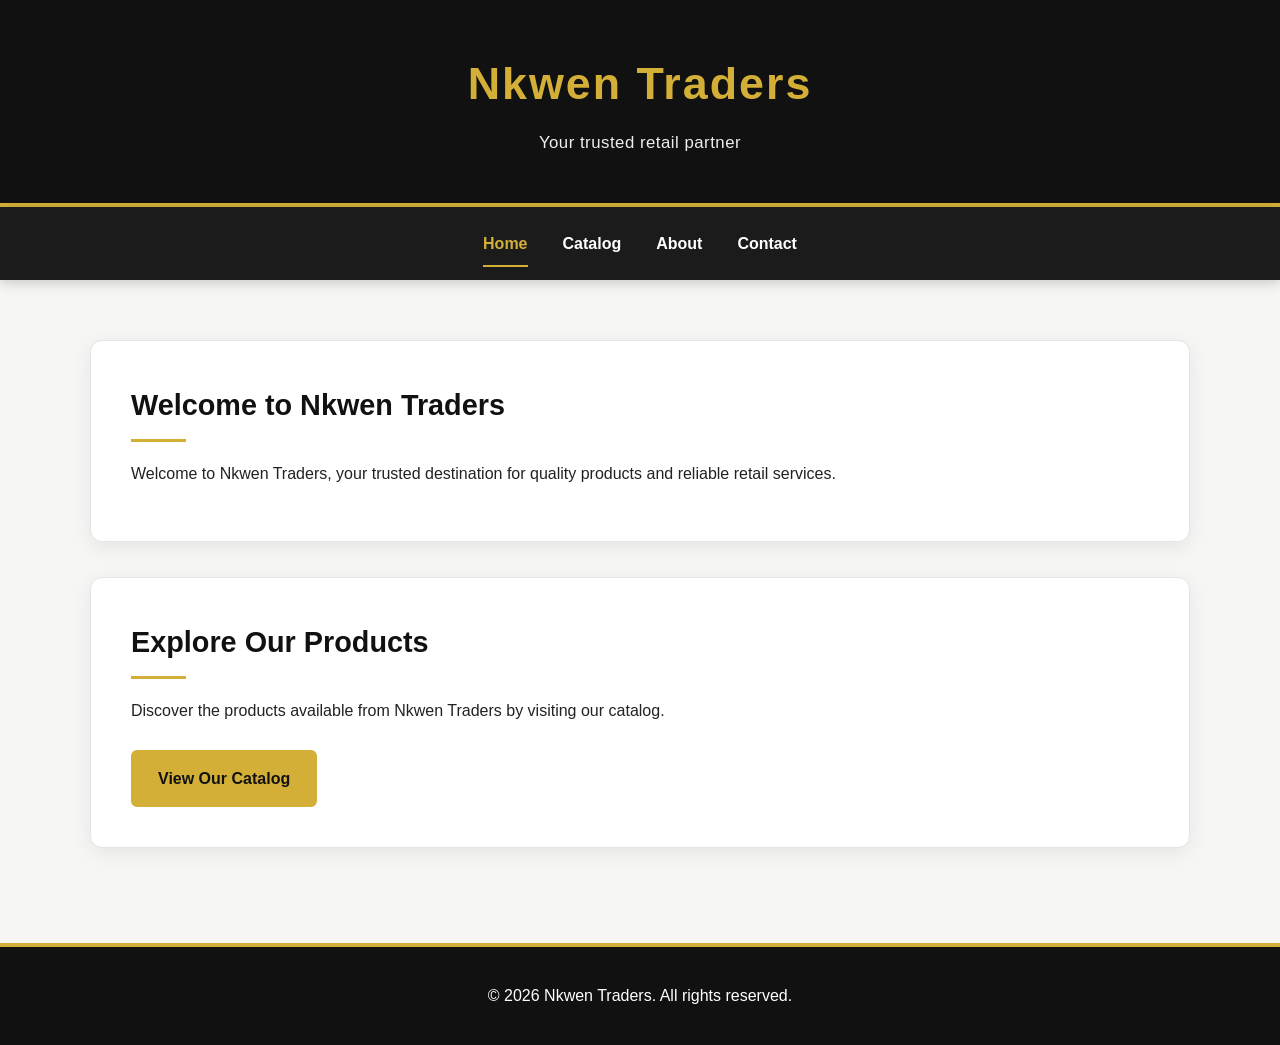
<file: index.html>
<!DOCTYPE html>
<html lang="en">

<head>
    <meta charset="UTF-8">

    <meta name="viewport" content="width=device-width, initial-scale=1.0">
    <title>Nkwen Traders - Home</title>
    <link rel="stylesheet" href="css/general.css"
</head>

<body>

    <!-- Header -->
    <header>
        <h1>Nkwen Traders</h1>
        <p>Your trusted retail partner</p>
    </header>

    <!-- Navigation -->
    <nav>
        <a href="index.html" class="active">Home</a>
        <a href="catalog.html">Catalog</a>
        <a href="about.html">About</a>
        <a href="contact.html">Contact</a>
    </nav>

    <!-- Main Content -->
    <main>
                <section>
            <h2>Welcome to Nkwen Traders</h2>

            <p>
                Welcome to Nkwen Traders, your trusted destination
                for quality products and reliable retail services.
            </p>
        </section>

        <section>
            <h2>Explore Our Products</h2>

            <p>
                Discover the products available from Nkwen Traders
                by visiting our catalog.
            </p>

            <a href="catalog.html">View Our Catalog</a>
        </section>

    </main>

    <!-- Footer -->
    <footer>
        <p>&copy; 2026 Nkwen Traders. All rights reserved.</p>
    </footer>

</body>

</html>
</file>
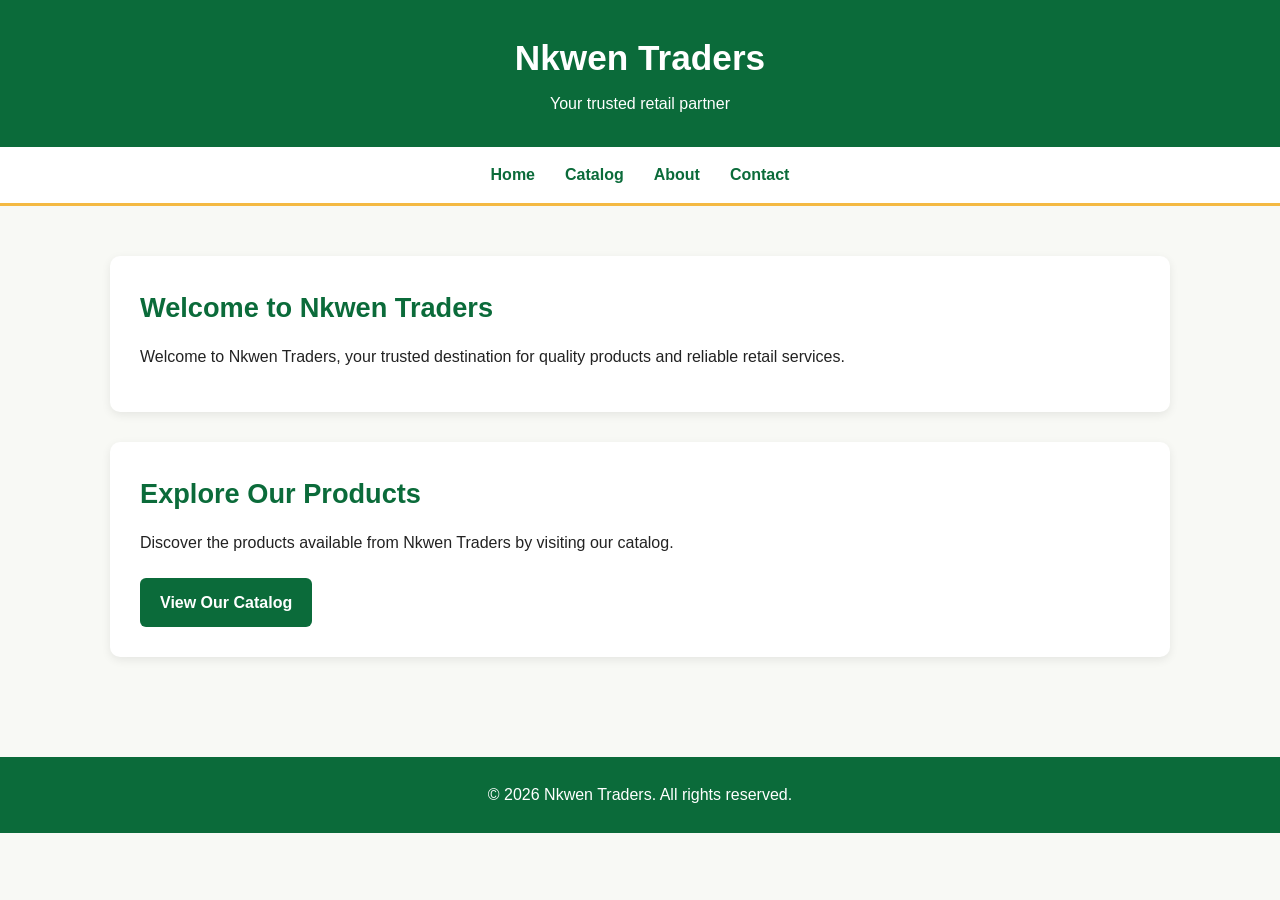
<file: front-end/index.html>
<!DOCTYPE html>
<html lang="en">

<head>
    <meta charset="UTF-8">

    <meta name="viewport" content="width=device-width, initial-scale=1.0">
    <title>Nkwen Traders - Home</title>
    <link rel="stylesheet" href="css/style.css"
</head>

<body>

    <!-- Header -->
    <header>
        <h1>Nkwen Traders</h1>
        <p>Your trusted retail partner</p>
    </header>

    <!-- Navigation -->
    <nav>
        <a href="index.html">Home</a>
        <a href="catalog.html">Catalog</a>
        <a href="about.html">About</a>
        <a href="contact.html">Contact</a>
    </nav>

    <!-- Main Content -->
    <main>
                <section>
            <h2>Welcome to Nkwen Traders</h2>

            <p>
                Welcome to Nkwen Traders, your trusted destination
                for quality products and reliable retail services.
            </p>
        </section>

        <section>
            <h2>Explore Our Products</h2>

            <p>
                Discover the products available from Nkwen Traders
                by visiting our catalog.
            </p>

            <a href="catalog.html">View Our Catalog</a>
        </section>

    </main>

    <!-- Footer -->
    <footer>
        <p>&copy; 2026 Nkwen Traders. All rights reserved.</p>
    </footer>

</body>

</html>
</file>
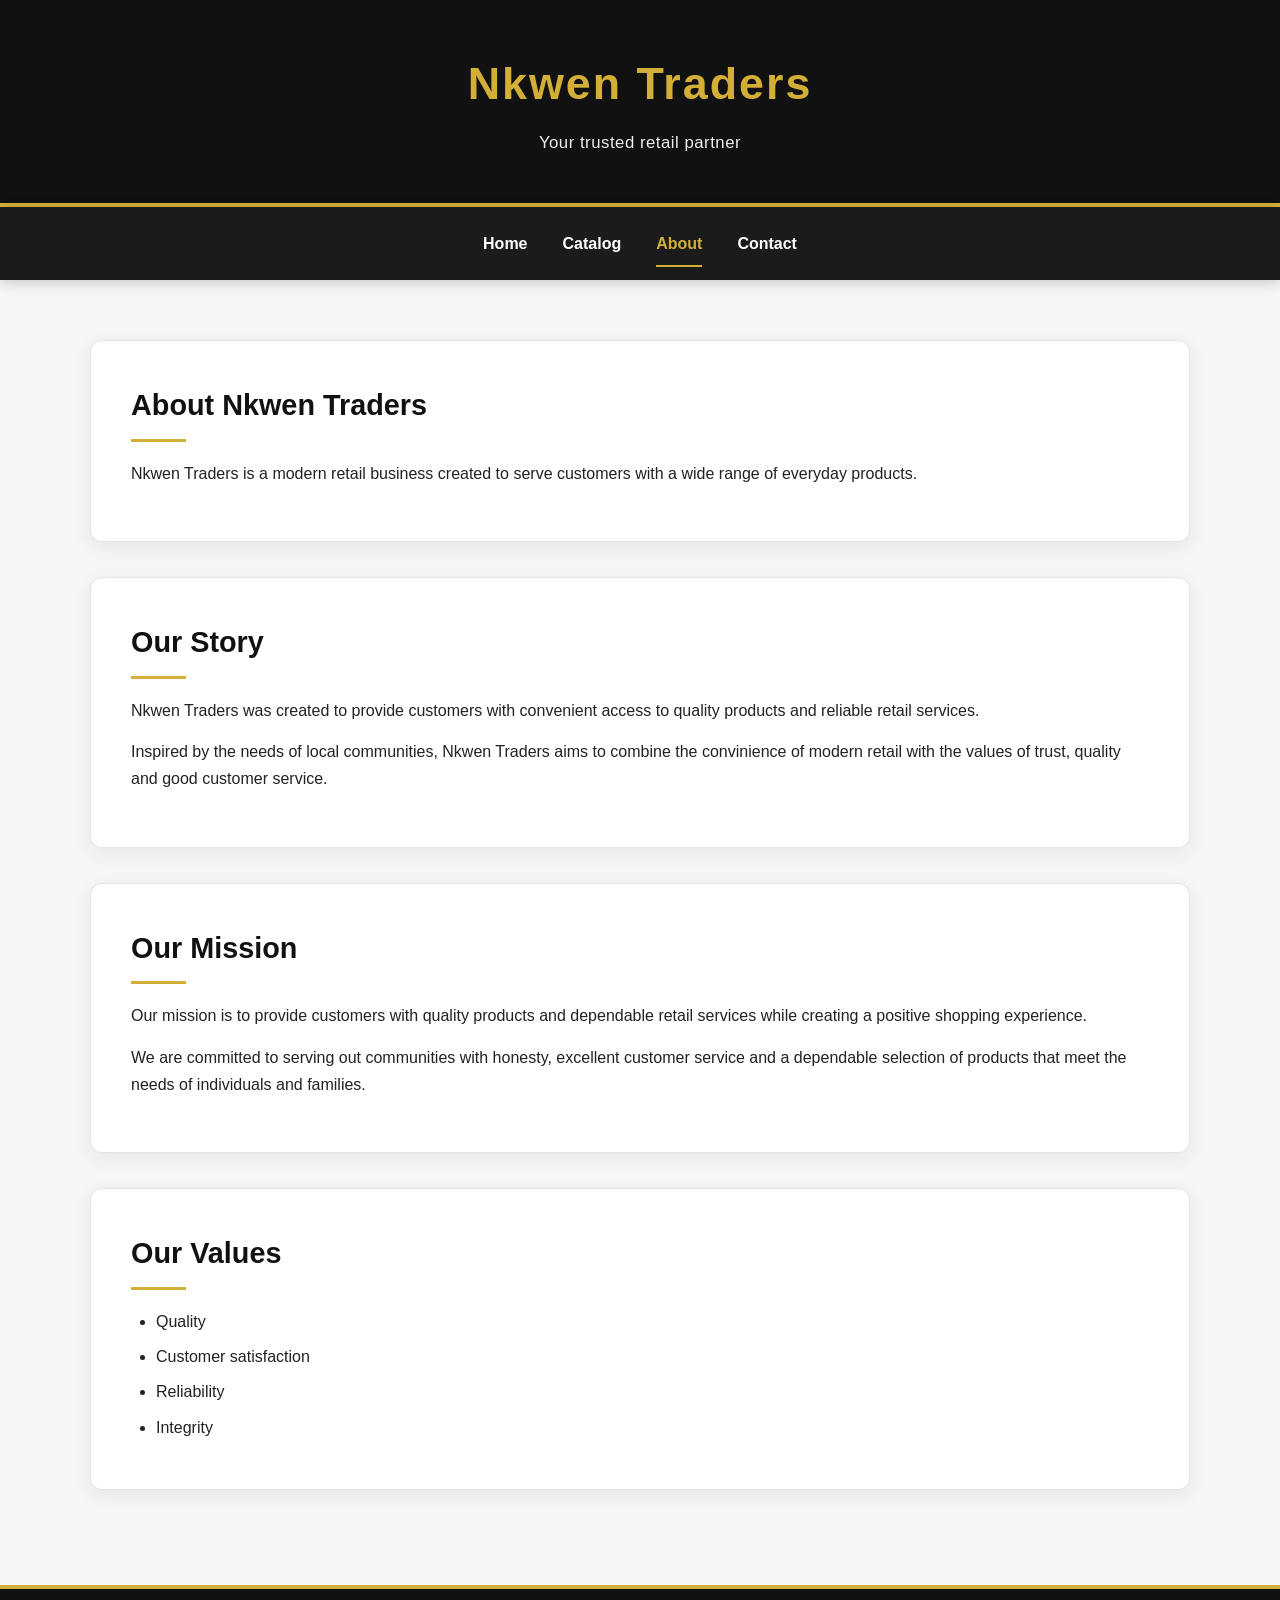
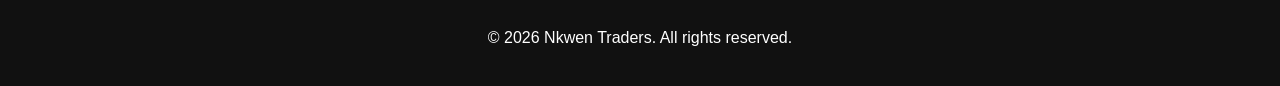
<file: about.html>
<!DOCTYPE html>
<html lang="en">

<head>
    <meta charset="UTF-8">

    <meta name="viewport" content="width=device-width, initial-scale=1.0">
    <title>Nkwen Traders - About</title>
    <link rel="stylesheet" href="css/general.css">
</head>

<body>

    <!-- Header -->
    <header>
        <h1>Nkwen Traders</h1>
        <p>Your trusted retail partner</p>
    </header>

    <!-- Navigation -->
    <nav>
        <a href="index.html">Home</a>
        <a href="catalog.html">Catalog</a>
        <a href="about.html" class="active">About</a>
        <a href="contact.html">Contact</a>
    </nav>

    <!-- Main Content -->
    <main>

        <section>
            <h2>About Nkwen Traders</h2>

            <p>
                Nkwen Traders is a modern retail business created to serve customers with a wide range of everyday products.
            </p>
        </section>

        <section>
            <h2>Our Story</h2>

            <p>
                Nkwen Traders was created to provide customers
                with convenient access to quality products and
                reliable retail services.
            </p>
            <p>
                Inspired by the needs of local communities,
                 Nkwen Traders aims to combine the convinience of modern retail with the values of trust, quality and good customer service.
            </p>
        </section>

        <section>
            <h2>Our Mission</h2>

            <p>
                Our mission is to provide customers with quality
                products and dependable retail services while
                creating a positive shopping experience.
            </p>
            <p>
                We are committed to serving out communities with honesty, 
                excellent customer service and a dependable selection of products that meet
                the needs of individuals and families.
            </p>
        </section>

        <section>
            <h2>Our Values</h2>

            <ul>
                <li>Quality</li>
                <li>Customer satisfaction</li>
                <li>Reliability</li>
                <li>Integrity</li>
            </ul>
        </section>

    </main>

    <!-- Footer -->
    <footer>
        <p>&copy; 2026 Nkwen Traders. All rights reserved.</p>
    </footer>

</body>

</html>
</file>
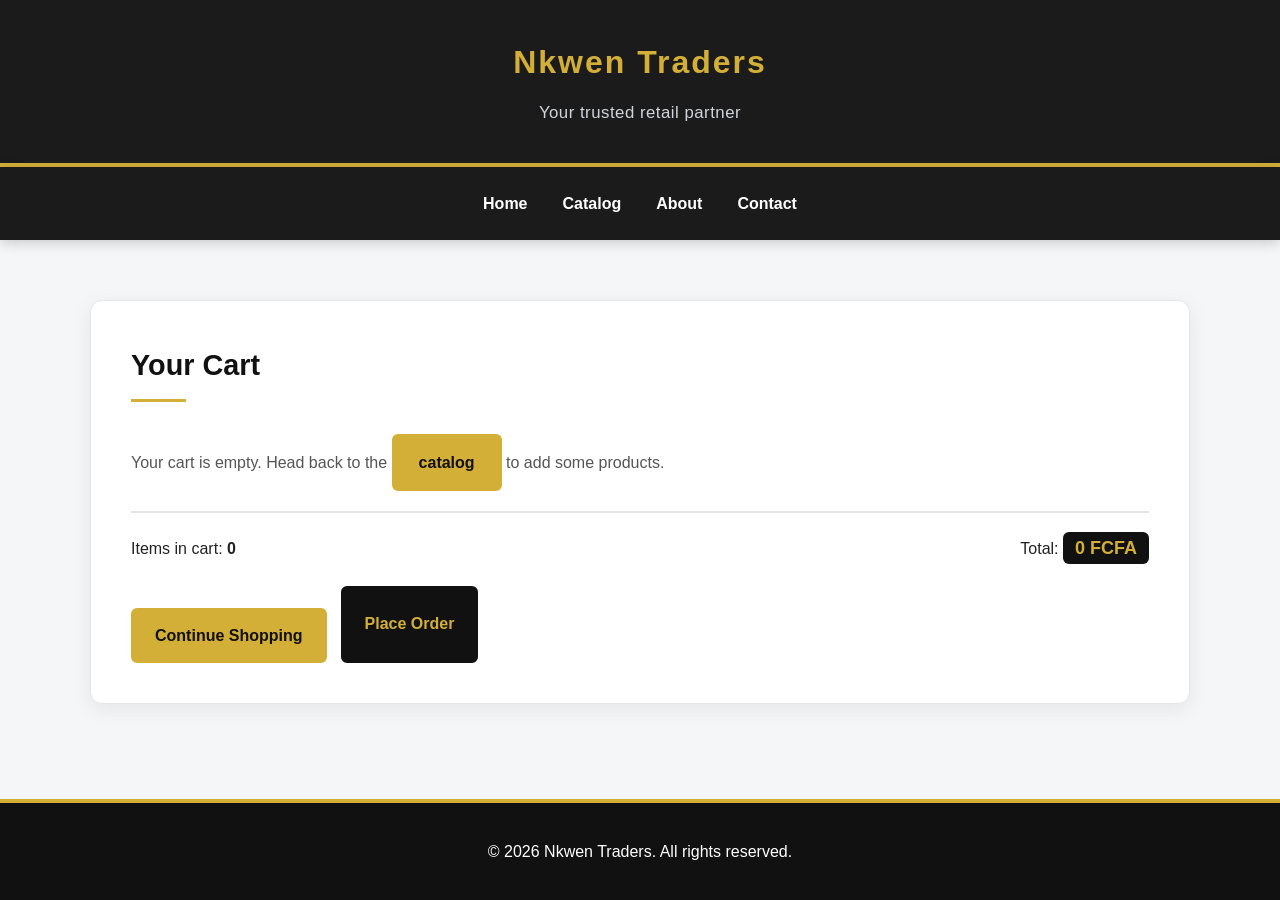
<file: cart.html>
<!DOCTYPE html>
<html lang="en">

<head>
    <meta charset="UTF-8">

    <meta name="viewport" content="width=device-width, initial-scale=1.0">
    <title>Nkwen Traders - Your Cart</title>
    <link rel="stylesheet" href="css/general.css">
    <link rel="stylesheet" href="css/catalog-style.css">
</head>

<body>

    <!-- Header -->
    <header>
        <h1>Nkwen Traders</h1>
        <p>Your trusted retail partner</p>
    </header>

    <!-- Navigation -->
    <nav>
        <a href="index.html">Home</a>
        <a href="catalog.html">Catalog</a>
        <a href="about.html">About</a>
        <a href="contact.html">Contact</a>
    </nav>

    <!-- Main Content -->
    <main>

        <section class="cart-section" aria-label="Shopping cart">
            <h2>Your Cart</h2>

            <p id="cart-empty">Your cart is empty. Head back to the <a href="catalog.html">catalog</a> to add some products.</p>

            <div id="cart-items" class="cart-items"></div>

            <div class="cart-summary">
                <span>Items in cart: <strong id="cart-total-items">0</strong></span>
                <span class="cart-total">Total: <strong id="cart-total-amount">0 FCFA</strong></span>
            </div>

            <p id="order-confirmation" class="order-confirmation"></p>

            <div class="cart-actions">
                <a href="catalog.html" class="back-to-catalog">Continue Shopping</a>
                <button type="button" id="place-order-btn" class="place-order-btn">Place Order</button>
            </div>
        </section>

    </main>

    <!-- Footer -->
    <footer>
        <p>&copy; 2026 Nkwen Traders. All rights reserved.</p>
    </footer>

    <script src="js/cart.js"></script>
</body>

</html>
</file>
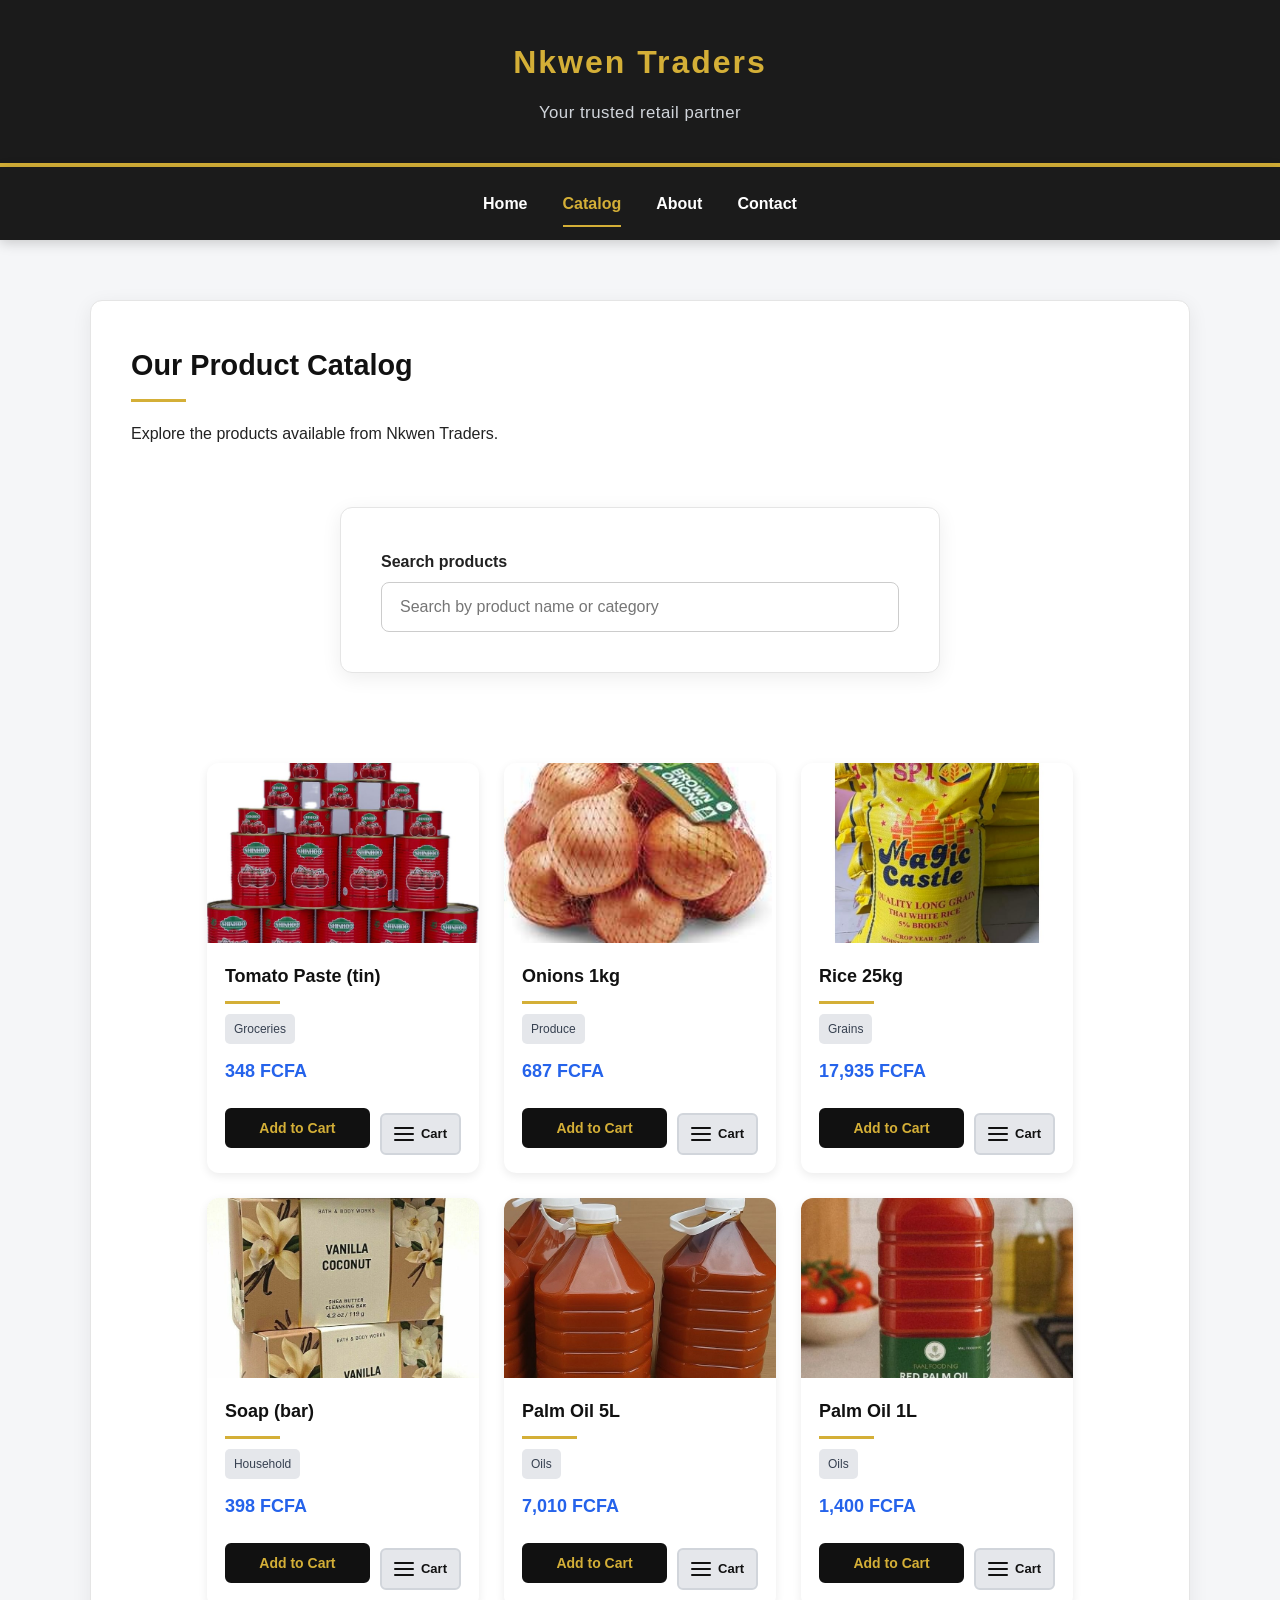
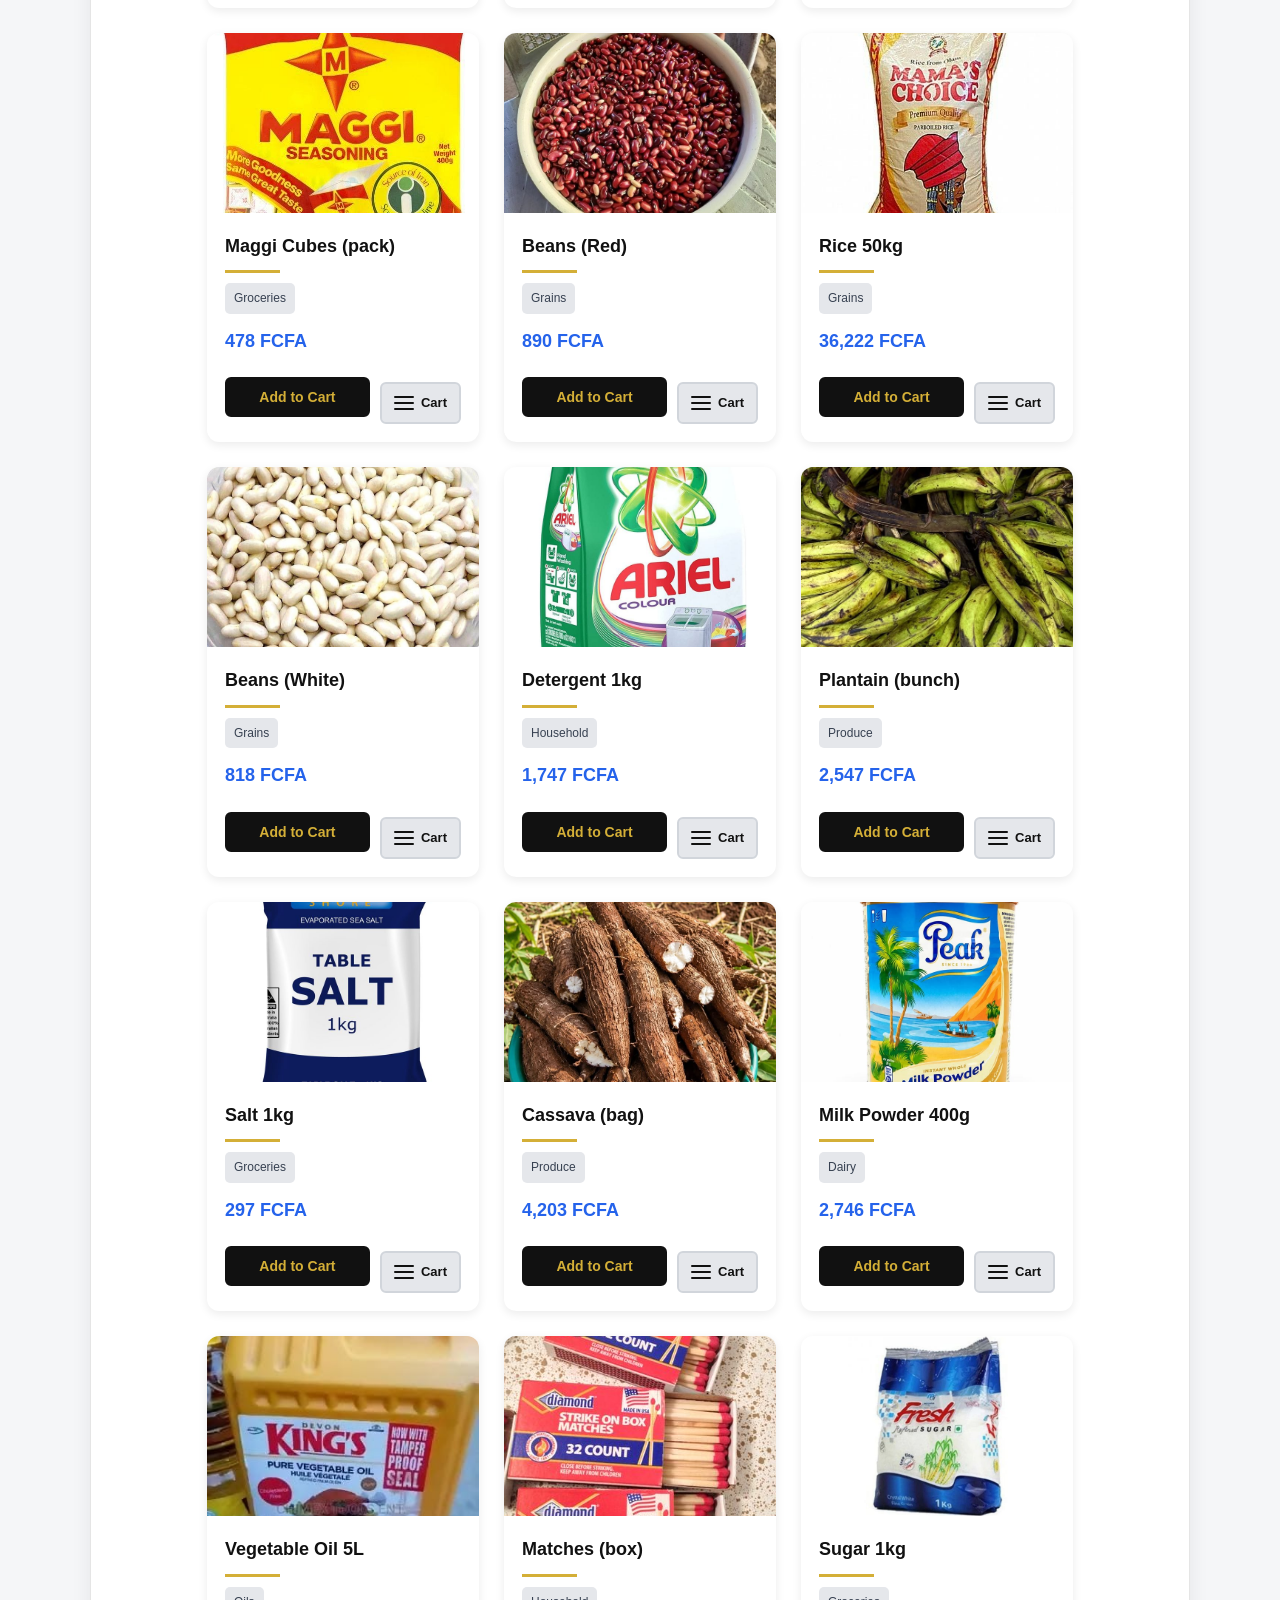
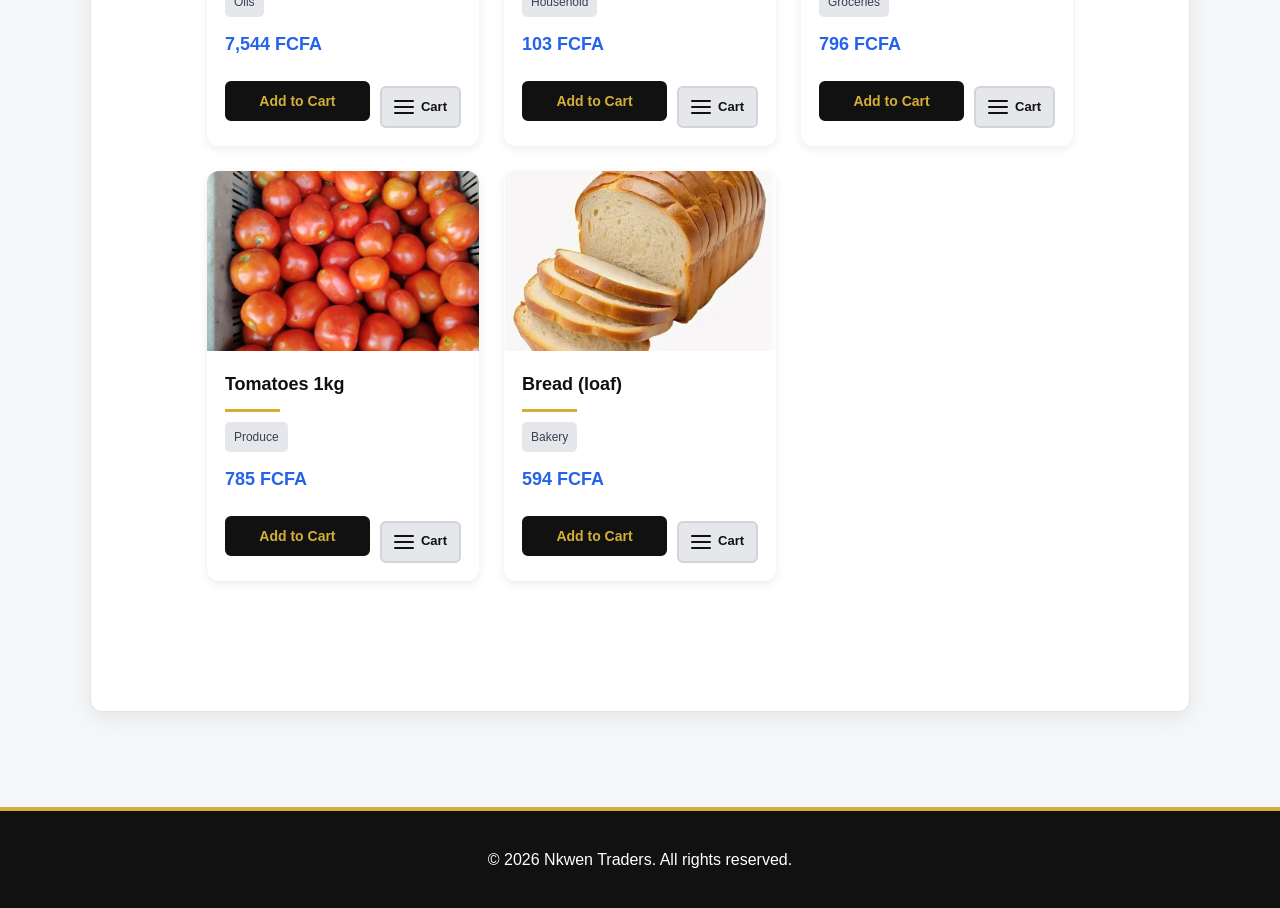
<file: catalog.html>
<!DOCTYPE html>
<html lang="en">

<head>
    <meta charset="UTF-8">

    <meta name="viewport" content="width=device-width, initial-scale=1.0">
    <title>Nkwen Traders - Catalog</title>
    <link rel="stylesheet" href="css/general.css">
    <link rel="stylesheet" href="css/catalog-style.css">
</head>

<body>

    <!-- Header -->
    <header>
        <h1>Nkwen Traders</h1>
        <p>Your trusted retail partner</p>
    </header>

    <!-- Navigation -->
    <nav>
        <a href="index.html">Home</a>
        <a href="catalog.html" class="active">Catalog</a>
        <a href="about.html">About</a>
        <a href="contact.html">Contact</a>
    </nav>

    <!-- Main Content -->
    <main>
                    

        <section>
            <h2>Our Product Catalog</h2>

            <p>
                Explore the products available from Nkwen Traders.
            </p>

            <!-- Products will be displayed here by JavaScript -->

            <div id="product-list"></div>
             <!-- Product Search -->
    <section class="search-container" aria-label="Product search">
        <label for="searchBar">Search products</label>
        <input
            type="search"
            id="searchBar"
            placeholder="Search by product name or category"
            aria-label="Search by product name or category"
            oninput="searchProducts()"
        >
    </section>
    
    

    <!-- Product Catalog -->
    <main class="catalog" aria-label="Product catalog">

        <div class="product-card">
            <div class="product-image">
                <img src="images/tomato-paste.jpeg" alt="Tomato Paste">
            </div>

            <div class="product-info">
                <h2>Tomato Paste (tin)</h2>
                <span class="category">Groceries</span>
                <p class="price">348 FCFA</p>
            
                <div class="product-actions">
                    <button type="button" class="add-to-cart" data-id="tomato-paste" data-name="Tomato Paste (tin)" data-price="348" data-image="images/tomato-paste.jpeg">Add to Cart</button>
                    <a href="cart.html" class="cart-icon-btn" aria-label="View cart">
                        <span class="hamburger-icon"><span></span><span></span><span></span></span>
                        <span class="cart-label">Cart</span>
                        <span class="cart-count">0</span>
                    </a>
                </div>
            </div>
        </div>


        <div class="product-card">
            <div class="product-image">
                <img src="images/onions.jpeg" alt="Onions">
            </div>

            <div class="product-info">
                <h2>Onions 1kg</h2>
                <span class="category">Produce</span>
                <p class="price">687 FCFA</p>
            
                <div class="product-actions">
                    <button type="button" class="add-to-cart" data-id="onions" data-name="Onions 1kg" data-price="687" data-image="images/onions.jpeg">Add to Cart</button>
                    <a href="cart.html" class="cart-icon-btn" aria-label="View cart">
                        <span class="hamburger-icon"><span></span><span></span><span></span></span>
                        <span class="cart-label">Cart</span>
                        <span class="cart-count">0</span>
                    </a>
                </div>
            </div>
        </div>

        <div class="product-card">
            <div class="product-image">
                <img src="images/rice-25kg.jpeg" alt="Rice 25kg">
            </div>

            <div class="product-info">
                <h2>Rice 25kg</h2>
                <span class="category">Grains</span>
                <p class="price">17,935 FCFA</p>
            
                <div class="product-actions">
                    <button type="button" class="add-to-cart" data-id="rice-25kg" data-name="Rice 25kg" data-price="17935" data-image="images/rice-25kg.jpeg">Add to Cart</button>
                    <a href="cart.html" class="cart-icon-btn" aria-label="View cart">
                        <span class="hamburger-icon"><span></span><span></span><span></span></span>
                        <span class="cart-label">Cart</span>
                        <span class="cart-count">0</span>
                    </a>
                </div>
            </div>
        </div>


        <div class="product-card">
            <div class="product-image">
                <img src="images/soap.jpeg" alt="Soap">
            </div>

            <div class="product-info">
                <h2>Soap (bar)</h2>
                <span class="category">Household</span>
                <p class="price">398 FCFA</p>
            
                <div class="product-actions">
                    <button type="button" class="add-to-cart" data-id="soap" data-name="Soap (bar)" data-price="398" data-image="images/soap.jpeg">Add to Cart</button>
                    <a href="cart.html" class="cart-icon-btn" aria-label="View cart">
                        <span class="hamburger-icon"><span></span><span></span><span></span></span>
                        <span class="cart-label">Cart</span>
                        <span class="cart-count">0</span>
                    </a>
                </div>
            </div>
        </div>


        <div class="product-card">
            <div class="product-image">
                <img src="images/palm-oil-5l.jpeg" alt="Palm Oil 5L">
            </div>

            <div class="product-info">
                <h2>Palm Oil 5L</h2>
                <span class="category">Oils</span>
                <p class="price">7,010 FCFA</p>
            
                <div class="product-actions">
                    <button type="button" class="add-to-cart" data-id="palm-oil-5l" data-name="Palm Oil 5L" data-price="7010" data-image="images/palm-oil-5l.jpeg">Add to Cart</button>
                    <a href="cart.html" class="cart-icon-btn" aria-label="View cart">
                        <span class="hamburger-icon"><span></span><span></span><span></span></span>
                        <span class="cart-label">Cart</span>
                        <span class="cart-count">0</span>
                    </a>
                </div>
            </div>
        </div>


        <div class="product-card">
            <div class="product-image">
                <img src="images/palm-oil-1l.jpeg" alt="Palm Oil 1L">
            </div>

            <div class="product-info">
                <h2>Palm Oil 1L</h2>
                <span class="category">Oils</span>
                <p class="price">1,400 FCFA</p>
            
                <div class="product-actions">
                    <button type="button" class="add-to-cart" data-id="palm-oil-1l" data-name="Palm Oil 1L" data-price="1400" data-image="images/palm-oil-1l.jpeg">Add to Cart</button>
                    <a href="cart.html" class="cart-icon-btn" aria-label="View cart">
                        <span class="hamburger-icon"><span></span><span></span><span></span></span>
                        <span class="cart-label">Cart</span>
                        <span class="cart-count">0</span>
                    </a>
                </div>
            </div>
        </div>


        <div class="product-card">
            <div class="product-image">
                <img src="images/maggi.jpeg" alt="Maggi Cubes">
            </div>

            <div class="product-info">
                <h2>Maggi Cubes (pack)</h2>
                <span class="category">Groceries</span>
                <p class="price">478 FCFA</p>
            
                <div class="product-actions">
                    <button type="button" class="add-to-cart" data-id="maggi" data-name="Maggi Cubes (pack)" data-price="478" data-image="images/maggi.jpeg">Add to Cart</button>
                    <a href="cart.html" class="cart-icon-btn" aria-label="View cart">
                        <span class="hamburger-icon"><span></span><span></span><span></span></span>
                        <span class="cart-label">Cart</span>
                        <span class="cart-count">0</span>
                    </a>
                </div>
            </div>
        </div>


        <div class="product-card">
            <div class="product-image">
                <img src="images/beans-red.jpeg" alt="Red Beans">
            </div>

            <div class="product-info">
                <h2>Beans (Red)</h2>
                <span class="category">Grains</span>
                <p class="price">890 FCFA</p>
            
                <div class="product-actions">
                    <button type="button" class="add-to-cart" data-id="beans-red" data-name="Beans (Red)" data-price="890" data-image="images/beans-red.jpeg">Add to Cart</button>
                    <a href="cart.html" class="cart-icon-btn" aria-label="View cart">
                        <span class="hamburger-icon"><span></span><span></span><span></span></span>
                        <span class="cart-label">Cart</span>
                        <span class="cart-count">0</span>
                    </a>
                </div>
            </div>
        </div>


        <div class="product-card">
            <div class="product-image">
                <img src="images/rice-50kg.jpeg" alt="Rice 50kg">
            </div>

            <div class="product-info">
                <h2>Rice 50kg</h2>
                <span class="category">Grains</span>
                <p class="price">36,222 FCFA</p>
            
                <div class="product-actions">
                    <button type="button" class="add-to-cart" data-id="rice-50kg" data-name="Rice 50kg" data-price="36222" data-image="images/rice-50kg.jpeg">Add to Cart</button>
                    <a href="cart.html" class="cart-icon-btn" aria-label="View cart">
                        <span class="hamburger-icon"><span></span><span></span><span></span></span>
                        <span class="cart-label">Cart</span>
                        <span class="cart-count">0</span>
                    </a>
                </div>
            </div>
        </div>


        <div class="product-card">
            <div class="product-image">
                <img src="images/beans-white.jpeg" alt="White Beans">
            </div>

            <div class="product-info">
                <h2>Beans (White)</h2>
                <span class="category">Grains</span>
                <p class="price">818 FCFA</p>
            
                <div class="product-actions">
                    <button type="button" class="add-to-cart" data-id="beans-white" data-name="Beans (White)" data-price="818" data-image="images/beans-white.jpeg">Add to Cart</button>
                    <a href="cart.html" class="cart-icon-btn" aria-label="View cart">
                        <span class="hamburger-icon"><span></span><span></span><span></span></span>
                        <span class="cart-label">Cart</span>
                        <span class="cart-count">0</span>
                    </a>
                </div>
            </div>
        </div>


        <div class="product-card">
            <div class="product-image">
                <img src="images/detergent.jpeg" alt="Detergent">
            </div>

            <div class="product-info">
                <h2>Detergent 1kg</h2>
                <span class="category">Household</span>
                <p class="price">1,747 FCFA</p>
            
                <div class="product-actions">
                    <button type="button" class="add-to-cart" data-id="detergent" data-name="Detergent 1kg" data-price="1747" data-image="images/detergent.jpeg">Add to Cart</button>
                    <a href="cart.html" class="cart-icon-btn" aria-label="View cart">
                        <span class="hamburger-icon"><span></span><span></span><span></span></span>
                        <span class="cart-label">Cart</span>
                        <span class="cart-count">0</span>
                    </a>
                </div>
            </div>
        </div>


        <div class="product-card">
            <div class="product-image">
                <img src="images/plantain.jpeg" alt="Plantain">
            </div>

            <div class="product-info">
                <h2>Plantain (bunch)</h2>
                <span class="category">Produce</span>
                <p class="price">2,547 FCFA</p>
            
                <div class="product-actions">
                    <button type="button" class="add-to-cart" data-id="plantain" data-name="Plantain (bunch)" data-price="2547" data-image="images/plantain.jpeg">Add to Cart</button>
                    <a href="cart.html" class="cart-icon-btn" aria-label="View cart">
                        <span class="hamburger-icon"><span></span><span></span><span></span></span>
                        <span class="cart-label">Cart</span>
                        <span class="cart-count">0</span>
                    </a>
                </div>
            </div>
        </div>


        <div class="product-card">
            <div class="product-image">
                <img src="images/salt.jpeg" alt="Salt">
            </div>

            <div class="product-info">
                <h2>Salt 1kg</h2>
                <span class="category">Groceries</span>
                <p class="price">297 FCFA</p>
            
                <div class="product-actions">
                    <button type="button" class="add-to-cart" data-id="salt" data-name="Salt 1kg" data-price="297" data-image="images/salt.jpeg">Add to Cart</button>
                    <a href="cart.html" class="cart-icon-btn" aria-label="View cart">
                        <span class="hamburger-icon"><span></span><span></span><span></span></span>
                        <span class="cart-label">Cart</span>
                        <span class="cart-count">0</span>
                    </a>
                </div>
            </div>
        </div>


        <div class="product-card">
            <div class="product-image">
                <img src="images/cassava.jpeg" alt="Cassava">
            </div>

            <div class="product-info">
                <h2>Cassava (bag)</h2>
                <span class="category">Produce</span>
                <p class="price">4,203 FCFA</p>
            
                <div class="product-actions">
                    <button type="button" class="add-to-cart" data-id="cassava" data-name="Cassava (bag)" data-price="4203" data-image="images/cassava.jpeg">Add to Cart</button>
                    <a href="cart.html" class="cart-icon-btn" aria-label="View cart">
                        <span class="hamburger-icon"><span></span><span></span><span></span></span>
                        <span class="cart-label">Cart</span>
                        <span class="cart-count">0</span>
                    </a>
                </div>
            </div>
        </div>


        <div class="product-card">
            <div class="product-image">
                <img src="images/milk-powder.jpeg" alt="Milk Powder">
            </div>

            <div class="product-info">
                <h2>Milk Powder 400g</h2>
                <span class="category">Dairy</span>
                <p class="price">2,746 FCFA</p>
            
                <div class="product-actions">
                    <button type="button" class="add-to-cart" data-id="milk-powder" data-name="Milk Powder 400g" data-price="2746" data-image="images/milk-powder.jpeg">Add to Cart</button>
                    <a href="cart.html" class="cart-icon-btn" aria-label="View cart">
                        <span class="hamburger-icon"><span></span><span></span><span></span></span>
                        <span class="cart-label">Cart</span>
                        <span class="cart-count">0</span>
                    </a>
                </div>
            </div>
        </div>


        <div class="product-card">
            <div class="product-image">
                <img src="images/vegetable-oil.jpeg" alt="Vegetable Oil">
            </div>

            <div class="product-info">
                <h2>Vegetable Oil 5L</h2>
                <span class="category">Oils</span>
                <p class="price">7,544 FCFA</p>
            
                <div class="product-actions">
                    <button type="button" class="add-to-cart" data-id="vegetable-oil" data-name="Vegetable Oil 5L" data-price="7544" data-image="images/vegetable-oil.jpeg">Add to Cart</button>
                    <a href="cart.html" class="cart-icon-btn" aria-label="View cart">
                        <span class="hamburger-icon"><span></span><span></span><span></span></span>
                        <span class="cart-label">Cart</span>
                        <span class="cart-count">0</span>
                    </a>
                </div>
            </div>
        </div>


        <div class="product-card">
            <div class="product-image">
                <img src="images/matches.jpeg" alt="Matches">
            </div>

            <div class="product-info">
                <h2>Matches (box)</h2>
                <span class="category">Household</span>
                <p class="price">103 FCFA</p>
            
                <div class="product-actions">
                    <button type="button" class="add-to-cart" data-id="matches" data-name="Matches (box)" data-price="103" data-image="images/matches.jpeg">Add to Cart</button>
                    <a href="cart.html" class="cart-icon-btn" aria-label="View cart">
                        <span class="hamburger-icon"><span></span><span></span><span></span></span>
                        <span class="cart-label">Cart</span>
                        <span class="cart-count">0</span>
                    </a>
                </div>
            </div>
        </div>


        <div class="product-card">
            <div class="product-image">
                <img src="images/sugar.jpeg" alt="Sugar">
            </div>

            <div class="product-info">
                <h2>Sugar 1kg</h2>
                <span class="category">Groceries</span>
                <p class="price">796 FCFA</p>
            
                <div class="product-actions">
                    <button type="button" class="add-to-cart" data-id="sugar" data-name="Sugar 1kg" data-price="796" data-image="images/sugar.jpeg">Add to Cart</button>
                    <a href="cart.html" class="cart-icon-btn" aria-label="View cart">
                        <span class="hamburger-icon"><span></span><span></span><span></span></span>
                        <span class="cart-label">Cart</span>
                        <span class="cart-count">0</span>
                    </a>
                </div>
            </div>
        </div>


        <div class="product-card">
            <div class="product-image">
                <img src="images/tomatoes.jpeg" alt="Tomatoes">
            </div>

            <div class="product-info">
                <h2>Tomatoes 1kg</h2>
                <span class="category">Produce</span>
                <p class="price">785 FCFA</p>
            
                <div class="product-actions">
                    <button type="button" class="add-to-cart" data-id="tomatoes" data-name="Tomatoes 1kg" data-price="785" data-image="images/tomatoes.jpeg">Add to Cart</button>
                    <a href="cart.html" class="cart-icon-btn" aria-label="View cart">
                        <span class="hamburger-icon"><span></span><span></span><span></span></span>
                        <span class="cart-label">Cart</span>
                        <span class="cart-count">0</span>
                    </a>
                </div>
            </div>
        </div>


        <div class="product-card">
            <div class="product-image">
                <img src="images/bread.jpeg" alt="Bread">
            </div>

            <div class="product-info">
                <h2>Bread (loaf)</h2>
                <span class="category">Bakery</span>
                <p class="price">594 FCFA</p>
            
                <div class="product-actions">
                    <button type="button" class="add-to-cart" data-id="bread" data-name="Bread (loaf)" data-price="594" data-image="images/bread.jpeg">Add to Cart</button>
                    <a href="cart.html" class="cart-icon-btn" aria-label="View cart">
                        <span class="hamburger-icon"><span></span><span></span><span></span></span>
                        <span class="cart-label">Cart</span>
                        <span class="cart-count">0</span>
                    </a>
                </div>
            </div>
        </div>

    </main>

    <p id="noResults" role="status" aria-live="polite">No products found.</p>

        </section>

         <script>
        function searchProducts() {
            const searchTerm = document
                .getElementById("searchBar")
                .value
                .trim()
                .toLowerCase();

            const products = document.querySelectorAll(".product-card");
            let hasResults = false;

            products.forEach(product => {
                const productName = product
                    .querySelector("h2")
                    .textContent
                    .toLowerCase();

                const productCategory = product
                    .querySelector(".category")
                    .textContent
                    .toLowerCase();

                const matchesSearch =
                    productName.includes(searchTerm) ||
                    productCategory.includes(searchTerm);

                product.style.display = matchesSearch ? "block" : "none";

                if (matchesSearch) {
                    hasResults = true;
                }
            });

            document.getElementById("noResults").style.display =
                hasResults ? "none" : "block";
        }
    </script>
    </main>

    <!-- Footer -->
    <footer>
        <p>&copy; 2026 Nkwen Traders. All rights reserved.</p>
    </footer>

    <script src="js/cart.js"></script>
</body>

</html>
</file>
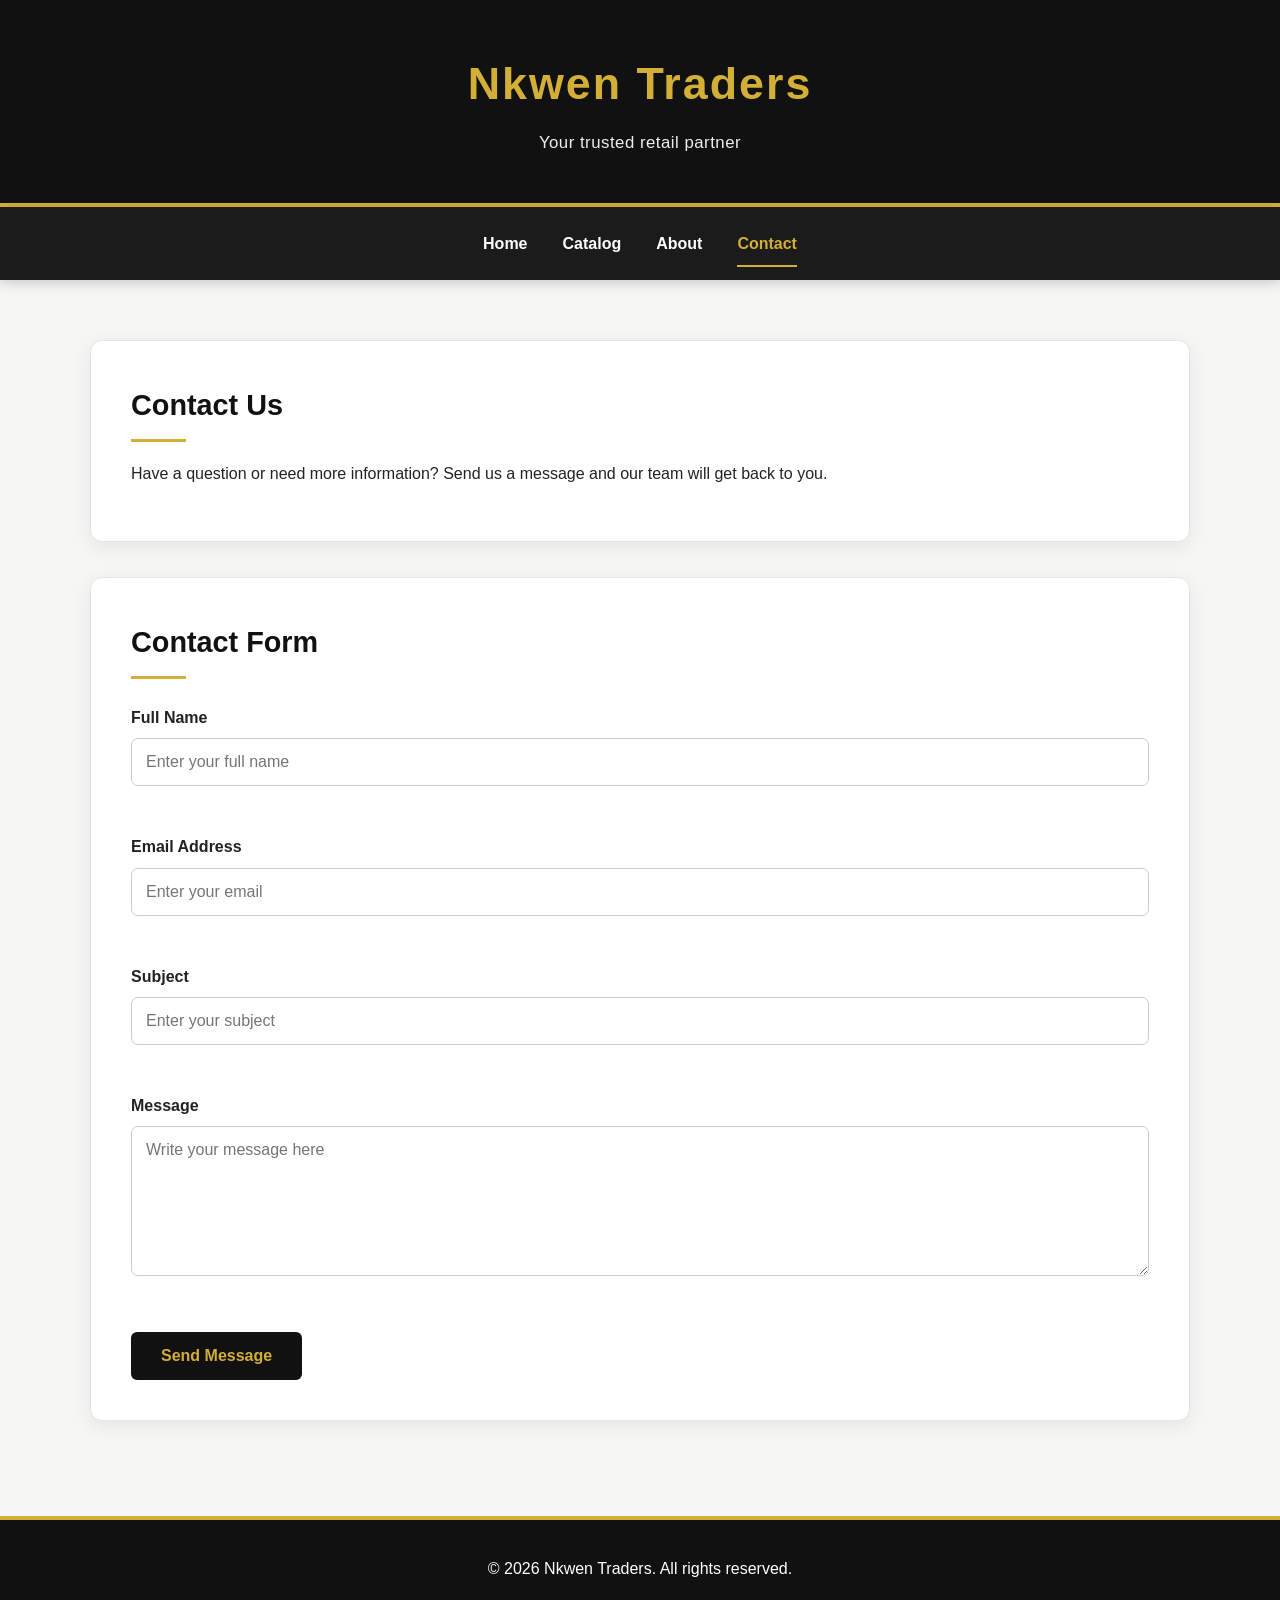
<file: contact.html>
<!DOCTYPE html>
<html lang="en">

<head>
    <meta charset="UTF-8">

    <meta name="viewport" content="width=device-width, initial-scale=1.0">
    <title>Nkwen Traders - Contact</title>
    <link rel="stylesheet" href="css/general.css"
</head>

<body>

    <!-- Header -->
    <header>
        <h1>Nkwen Traders</h1>
        <p>Your trusted retail partner</p>
    </header>

    <!-- Navigation -->
    <nav>
        <a href="index.html">Home</a>
        <a href="catalog.html">Catalog</a>
        <a href="about.html">About</a>
        <a href="contact.html" class="active">Contact</a>
    </nav>

    <!-- Main Content -->
    <main>

        <section>
            <h2>Contact Us</h2>

            <p>
                Have a question or need more information?
                Send us a message and our team will get back to you.
            </p>
        </section>

        <section>
            <h2>Contact Form</h2>

            <form action="https://formsubmit.co/thesyntrixrt@gmail.com" method="POST">

                <div>
                    <label for="name">Full Name</label>
                    <input 
                        type="text" 
                        id="name" 
                        name="name"
                        placeholder="Enter your full name"
                        required
                    >
                </div>

                <br>

                <div>
                    <label for="email">Email Address</label>
                    <input 
                        type="email" 
                        id="email" 
                        name="email"
                        placeholder="Enter your email"
                        required
                    >
                </div>

                <br>

                <div>
                    <label for="subject">Subject</label>
                    <input 
                        type="text" 
                        id="subject" 
                        name="subject"
                        placeholder="Enter your subject"
                        required
                    >
                </div>

                <br>

                <div>
                    <label for="message">Message</label>
                    <textarea 
                        id="message" 
                        name="message"
                        placeholder="Write your message here"
                        rows="6"
                        required
                    ></textarea>
                </div>

                <br>

                <button type="submit">Send Message</button>

            </form>

        </section>

    </main>

    <!-- Footer -->
    <footer>
        <p>&copy; 2026 Nkwen Traders. All rights reserved.</p>
    </footer>

</body>

</html>
</file>
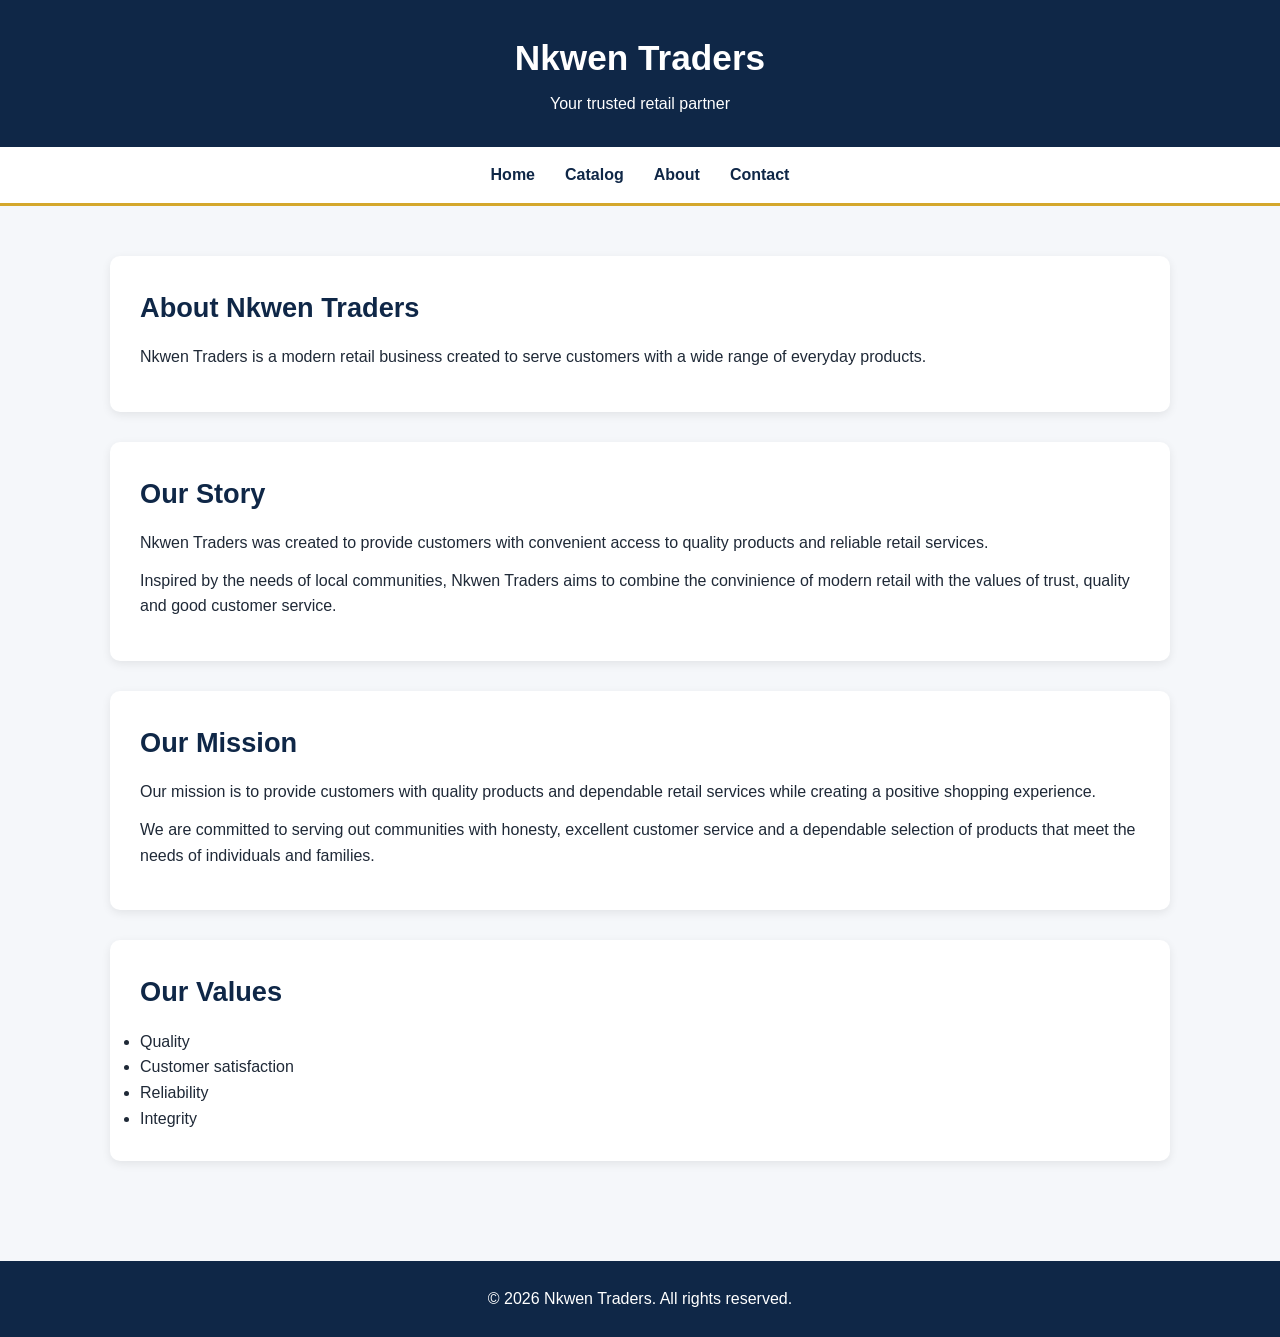
<file: front-end/about.html>
<!DOCTYPE html>
<html lang="en">

<head>
    <meta charset="UTF-8">

    <meta name="viewport" content="width=device-width, initial-scale=1.0">
    <title>Nkwen Traders - About</title>
    <link rel="stylesheet" href="css/s.css">
</head>

<body>

    <!-- Header -->
    <header>
        <h1>Nkwen Traders</h1>
        <p>Your trusted retail partner</p>
    </header>

    <!-- Navigation -->
    <nav>
        <a href="index.html">Home</a>
        <a href="catalog.html">Catalog</a>
        <a href="about.html">About</a>
        <a href="contact.html">Contact</a>
    </nav>

    <!-- Main Content -->
    <main>

        <section>
            <h2>About Nkwen Traders</h2>

            <p>
                Nkwen Traders is a modern retail business created to serve customers with a wide range of everyday products.
            </p>
        </section>

        <section>
            <h2>Our Story</h2>

            <p>
                Nkwen Traders was created to provide customers
                with convenient access to quality products and
                reliable retail services.
            </p>
            <p>
                Inspired by the needs of local communities,
                 Nkwen Traders aims to combine the convinience of modern retail with the values of trust, quality and good customer service.
            </p>
        </section>

        <section>
            <h2>Our Mission</h2>

            <p>
                Our mission is to provide customers with quality
                products and dependable retail services while
                creating a positive shopping experience.
            </p>
            <p>
                We are committed to serving out communities with honesty, 
                excellent customer service and a dependable selection of products that meet
                the needs of individuals and families.
            </p>
        </section>

        <section>
            <h2>Our Values</h2>

            <ul>
                <li>Quality</li>
                <li>Customer satisfaction</li>
                <li>Reliability</li>
                <li>Integrity</li>
            </ul>
        </section>

    </main>

    <!-- Footer -->
    <footer>
        <p>&copy; 2026 Nkwen Traders. All rights reserved.</p>
    </footer>

</body>

</html>
</file>
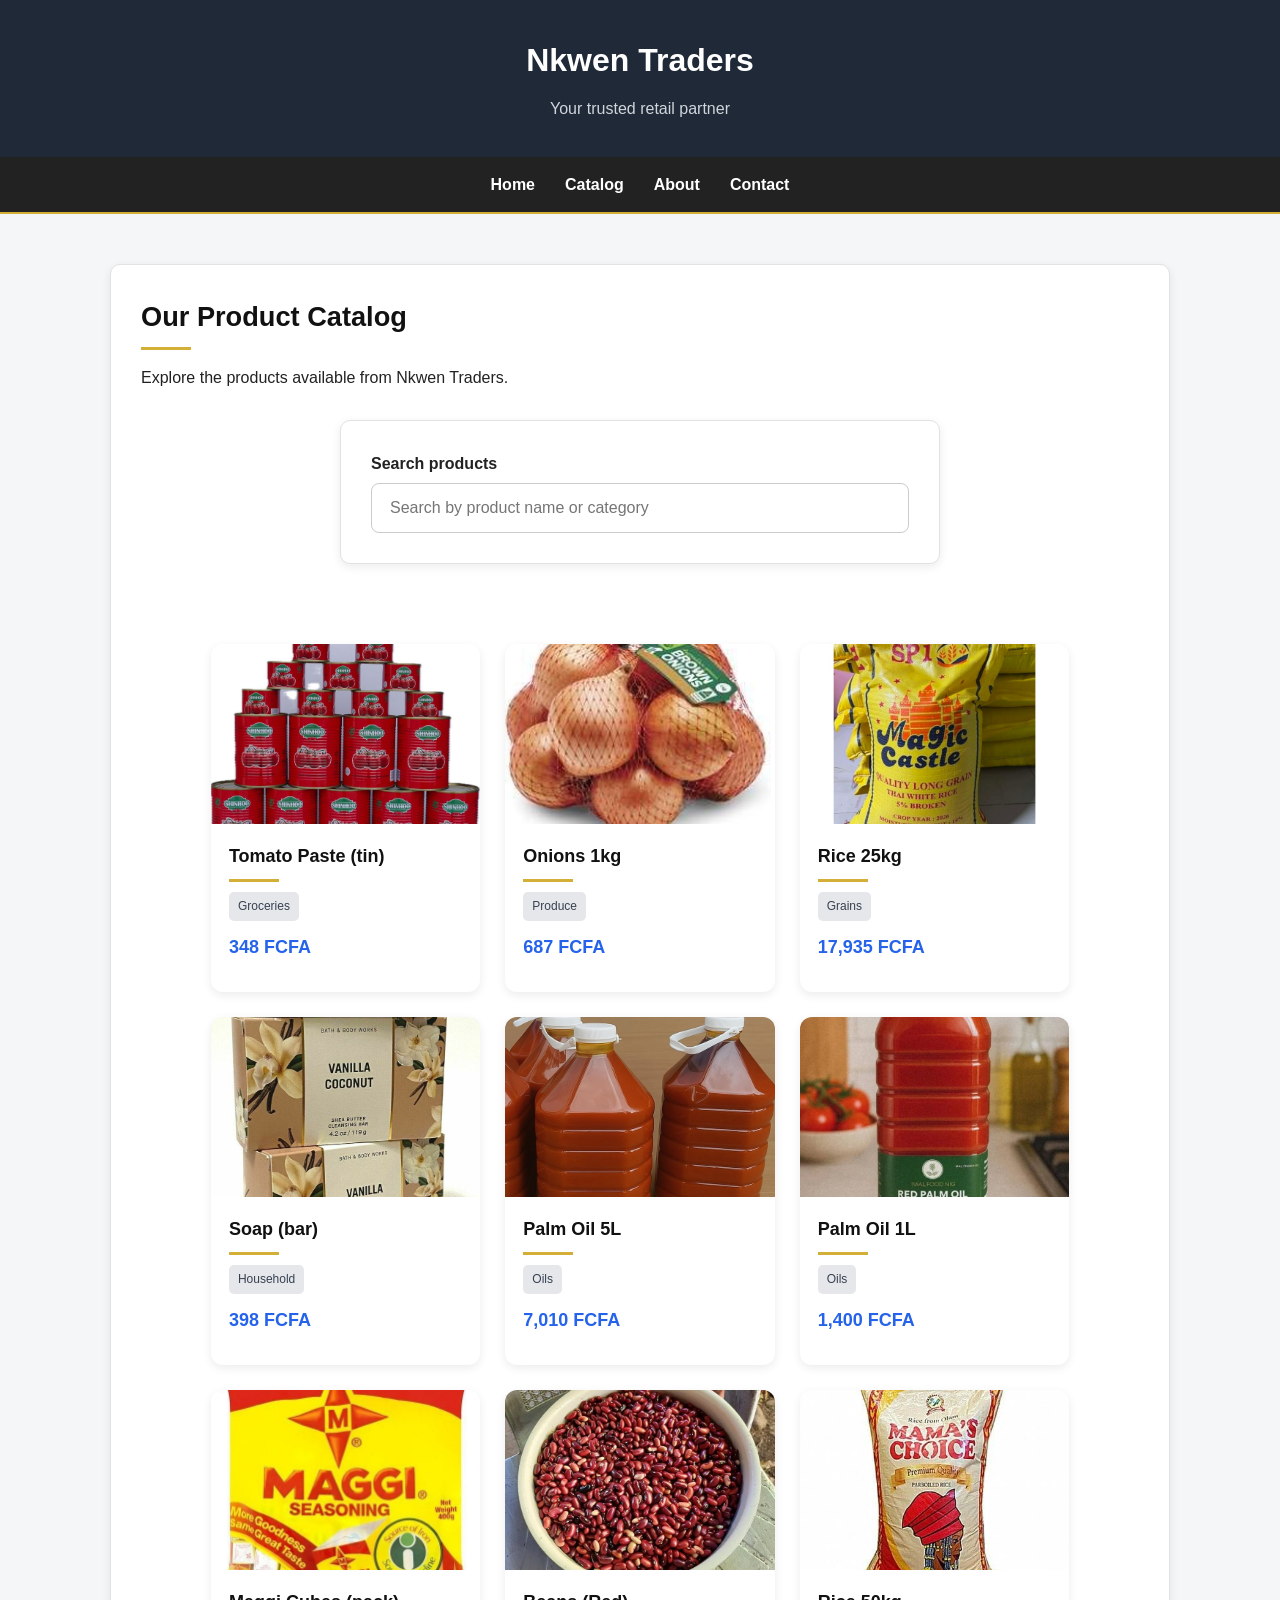
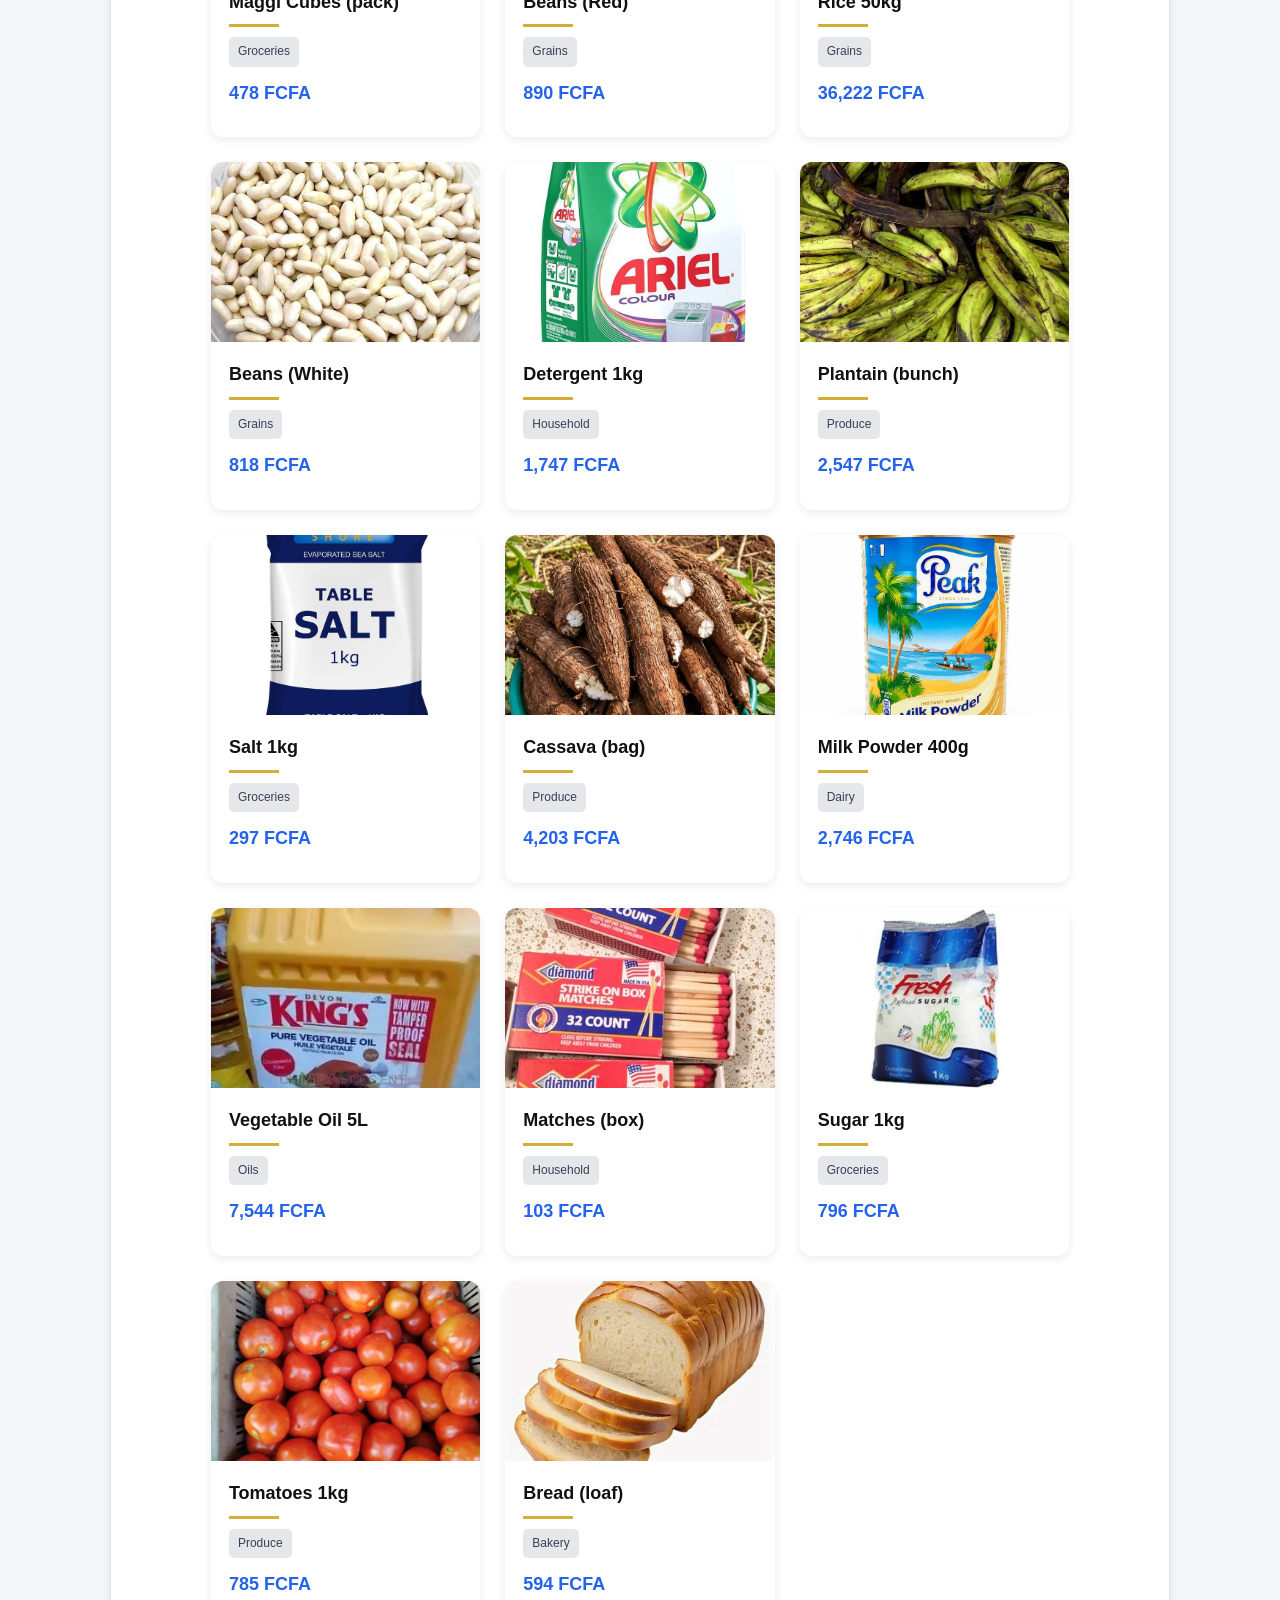
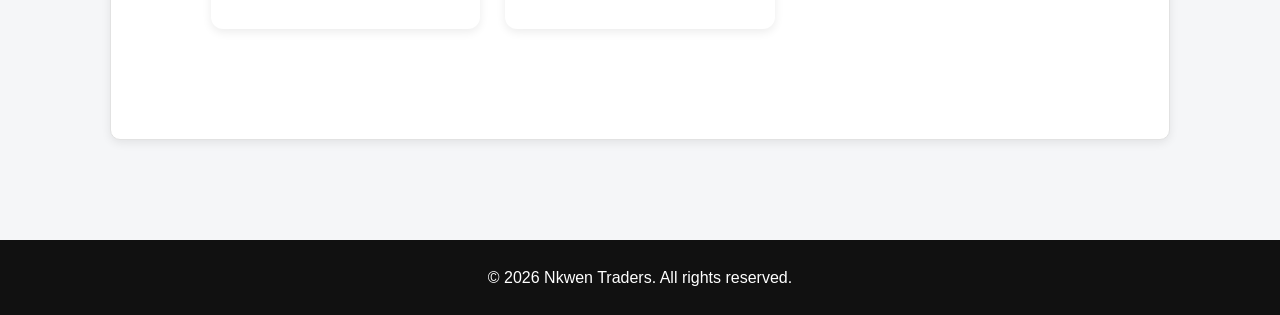
<file: front-end/catalog.html>
<!DOCTYPE html>
<html lang="en">

<head>
    <meta charset="UTF-8">

    <meta name="viewport" content="width=device-width, initial-scale=1.0">
    <title>Nkwen Traders - Catalog</title>
    <link rel="stylesheet" href="css/ss.css">
    <link rel="stylesheet" href="css/catalog-style.css">
</head>

<body>

    <!-- Header -->
    <header>
        <h1>Nkwen Traders</h1>
        <p>Your trusted retail partner</p>
    </header>

    <!-- Navigation -->
    <nav>
        <a href="index.html">Home</a>
        <a href="catalog.html">Catalog</a>
        <a href="about.html">About</a>
        <a href="contact.html">Contact</a>
    </nav>

    <!-- Main Content -->
    <main>
                    

        <section>
            <h2>Our Product Catalog</h2>

            <p>
                Explore the products available from Nkwen Traders.
            </p>

            <!-- Products will be displayed here by JavaScript -->

            <div id="product-list"></div>
             <!-- Product Search -->
    <section class="search-container" aria-label="Product search">
        <label for="searchBar">Search products</label>
        <input
            type="search"
            id="searchBar"
            placeholder="Search by product name or category"
            aria-label="Search by product name or category"
            oninput="searchProducts()"
        >
    </section>
    
    

    <!-- Product Catalog -->
    <main class="catalog" aria-label="Product catalog">

        <div class="product-card">
            <div class="product-image">
                <img src="images/tomato-paste.jpeg" alt="Tomato Paste">
            </div>

            <div class="product-info">
                <h2>Tomato Paste (tin)</h2>
                <span class="category">Groceries</span>
                <p class="price">348 FCFA</p>
            </div>
        </div>


        <div class="product-card">
            <div class="product-image">
                <img src="images/onions.jpeg" alt="Onions">
            </div>

            <div class="product-info">
                <h2>Onions 1kg</h2>
                <span class="category">Produce</span>
                <p class="price">687 FCFA</p>
            </div>
        </div>

        <div class="product-card">
            <div class="product-image">
                <img src="images/rice-25kg.jpeg" alt="Rice 25kg">
            </div>

            <div class="product-info">
                <h2>Rice 25kg</h2>
                <span class="category">Grains</span>
                <p class="price">17,935 FCFA</p>
            </div>
        </div>


        <div class="product-card">
            <div class="product-image">
                <img src="images/soap.jpeg" alt="Soap">
            </div>

            <div class="product-info">
                <h2>Soap (bar)</h2>
                <span class="category">Household</span>
                <p class="price">398 FCFA</p>
            </div>
        </div>


        <div class="product-card">
            <div class="product-image">
                <img src="images/palm-oil-5l.jpeg" alt="Palm Oil 5L">
            </div>

            <div class="product-info">
                <h2>Palm Oil 5L</h2>
                <span class="category">Oils</span>
                <p class="price">7,010 FCFA</p>
            </div>
        </div>


        <div class="product-card">
            <div class="product-image">
                <img src="images/palm-oil-1l.jpeg" alt="Palm Oil 1L">
            </div>

            <div class="product-info">
                <h2>Palm Oil 1L</h2>
                <span class="category">Oils</span>
                <p class="price">1,400 FCFA</p>
            </div>
        </div>


        <div class="product-card">
            <div class="product-image">
                <img src="images/maggi.jpeg" alt="Maggi Cubes">
            </div>

            <div class="product-info">
                <h2>Maggi Cubes (pack)</h2>
                <span class="category">Groceries</span>
                <p class="price">478 FCFA</p>
            </div>
        </div>


        <div class="product-card">
            <div class="product-image">
                <img src="images/beans-red.jpeg" alt="Red Beans">
            </div>

            <div class="product-info">
                <h2>Beans (Red)</h2>
                <span class="category">Grains</span>
                <p class="price">890 FCFA</p>
            </div>
        </div>


        <div class="product-card">
            <div class="product-image">
                <img src="images/rice-50kg.jpeg" alt="Rice 50kg">
            </div>

            <div class="product-info">
                <h2>Rice 50kg</h2>
                <span class="category">Grains</span>
                <p class="price">36,222 FCFA</p>
            </div>
        </div>


        <div class="product-card">
            <div class="product-image">
                <img src="images/beans-white.jpeg" alt="White Beans">
            </div>

            <div class="product-info">
                <h2>Beans (White)</h2>
                <span class="category">Grains</span>
                <p class="price">818 FCFA</p>
            </div>
        </div>


        <div class="product-card">
            <div class="product-image">
                <img src="images/detergent.jpeg" alt="Detergent">
            </div>

            <div class="product-info">
                <h2>Detergent 1kg</h2>
                <span class="category">Household</span>
                <p class="price">1,747 FCFA</p>
            </div>
        </div>


        <div class="product-card">
            <div class="product-image">
                <img src="images/plantain.jpeg" alt="Plantain">
            </div>

            <div class="product-info">
                <h2>Plantain (bunch)</h2>
                <span class="category">Produce</span>
                <p class="price">2,547 FCFA</p>
            </div>
        </div>


        <div class="product-card">
            <div class="product-image">
                <img src="images/salt.jpeg" alt="Salt">
            </div>

            <div class="product-info">
                <h2>Salt 1kg</h2>
                <span class="category">Groceries</span>
                <p class="price">297 FCFA</p>
            </div>
        </div>


        <div class="product-card">
            <div class="product-image">
                <img src="images/cassava.jpeg" alt="Cassava">
            </div>

            <div class="product-info">
                <h2>Cassava (bag)</h2>
                <span class="category">Produce</span>
                <p class="price">4,203 FCFA</p>
            </div>
        </div>


        <div class="product-card">
            <div class="product-image">
                <img src="images/milk-powder.jpeg" alt="Milk Powder">
            </div>

            <div class="product-info">
                <h2>Milk Powder 400g</h2>
                <span class="category">Dairy</span>
                <p class="price">2,746 FCFA</p>
            </div>
        </div>


        <div class="product-card">
            <div class="product-image">
                <img src="images/vegetable-oil.jpeg" alt="Vegetable Oil">
            </div>

            <div class="product-info">
                <h2>Vegetable Oil 5L</h2>
                <span class="category">Oils</span>
                <p class="price">7,544 FCFA</p>
            </div>
        </div>


        <div class="product-card">
            <div class="product-image">
                <img src="images/matches.jpeg" alt="Matches">
            </div>

            <div class="product-info">
                <h2>Matches (box)</h2>
                <span class="category">Household</span>
                <p class="price">103 FCFA</p>
            </div>
        </div>


        <div class="product-card">
            <div class="product-image">
                <img src="images/sugar.jpeg" alt="Sugar">
            </div>

            <div class="product-info">
                <h2>Sugar 1kg</h2>
                <span class="category">Groceries</span>
                <p class="price">796 FCFA</p>
            </div>
        </div>


        <div class="product-card">
            <div class="product-image">
                <img src="images/tomatoes.jpeg" alt="Tomatoes">
            </div>

            <div class="product-info">
                <h2>Tomatoes 1kg</h2>
                <span class="category">Produce</span>
                <p class="price">785 FCFA</p>
            </div>
        </div>


        <div class="product-card">
            <div class="product-image">
                <img src="images/bread.jpeg" alt="Bread">
            </div>

            <div class="product-info">
                <h2>Bread (loaf)</h2>
                <span class="category">Bakery</span>
                <p class="price">594 FCFA</p>
            </div>
        </div>

    </main>

    <p id="noResults" role="status" aria-live="polite">No products found.</p>

        </section>

         <script>
        function searchProducts() {
            const searchTerm = document
                .getElementById("searchBar")
                .value
                .trim()
                .toLowerCase();

            const products = document.querySelectorAll(".product-card");
            let hasResults = false;

            products.forEach(product => {
                const productName = product
                    .querySelector("h2")
                    .textContent
                    .toLowerCase();

                const productCategory = product
                    .querySelector(".category")
                    .textContent
                    .toLowerCase();

                const matchesSearch =
                    productName.includes(searchTerm) ||
                    productCategory.includes(searchTerm);

                product.style.display = matchesSearch ? "block" : "none";

                if (matchesSearch) {
                    hasResults = true;
                }
            });

            document.getElementById("noResults").style.display =
                hasResults ? "none" : "block";
        }
    </script>
    </main>

    <!-- Footer -->
    <footer>
        <p>&copy; 2026 Nkwen Traders. All rights reserved.</p>
    </footer>

</body>

</html>
</file>
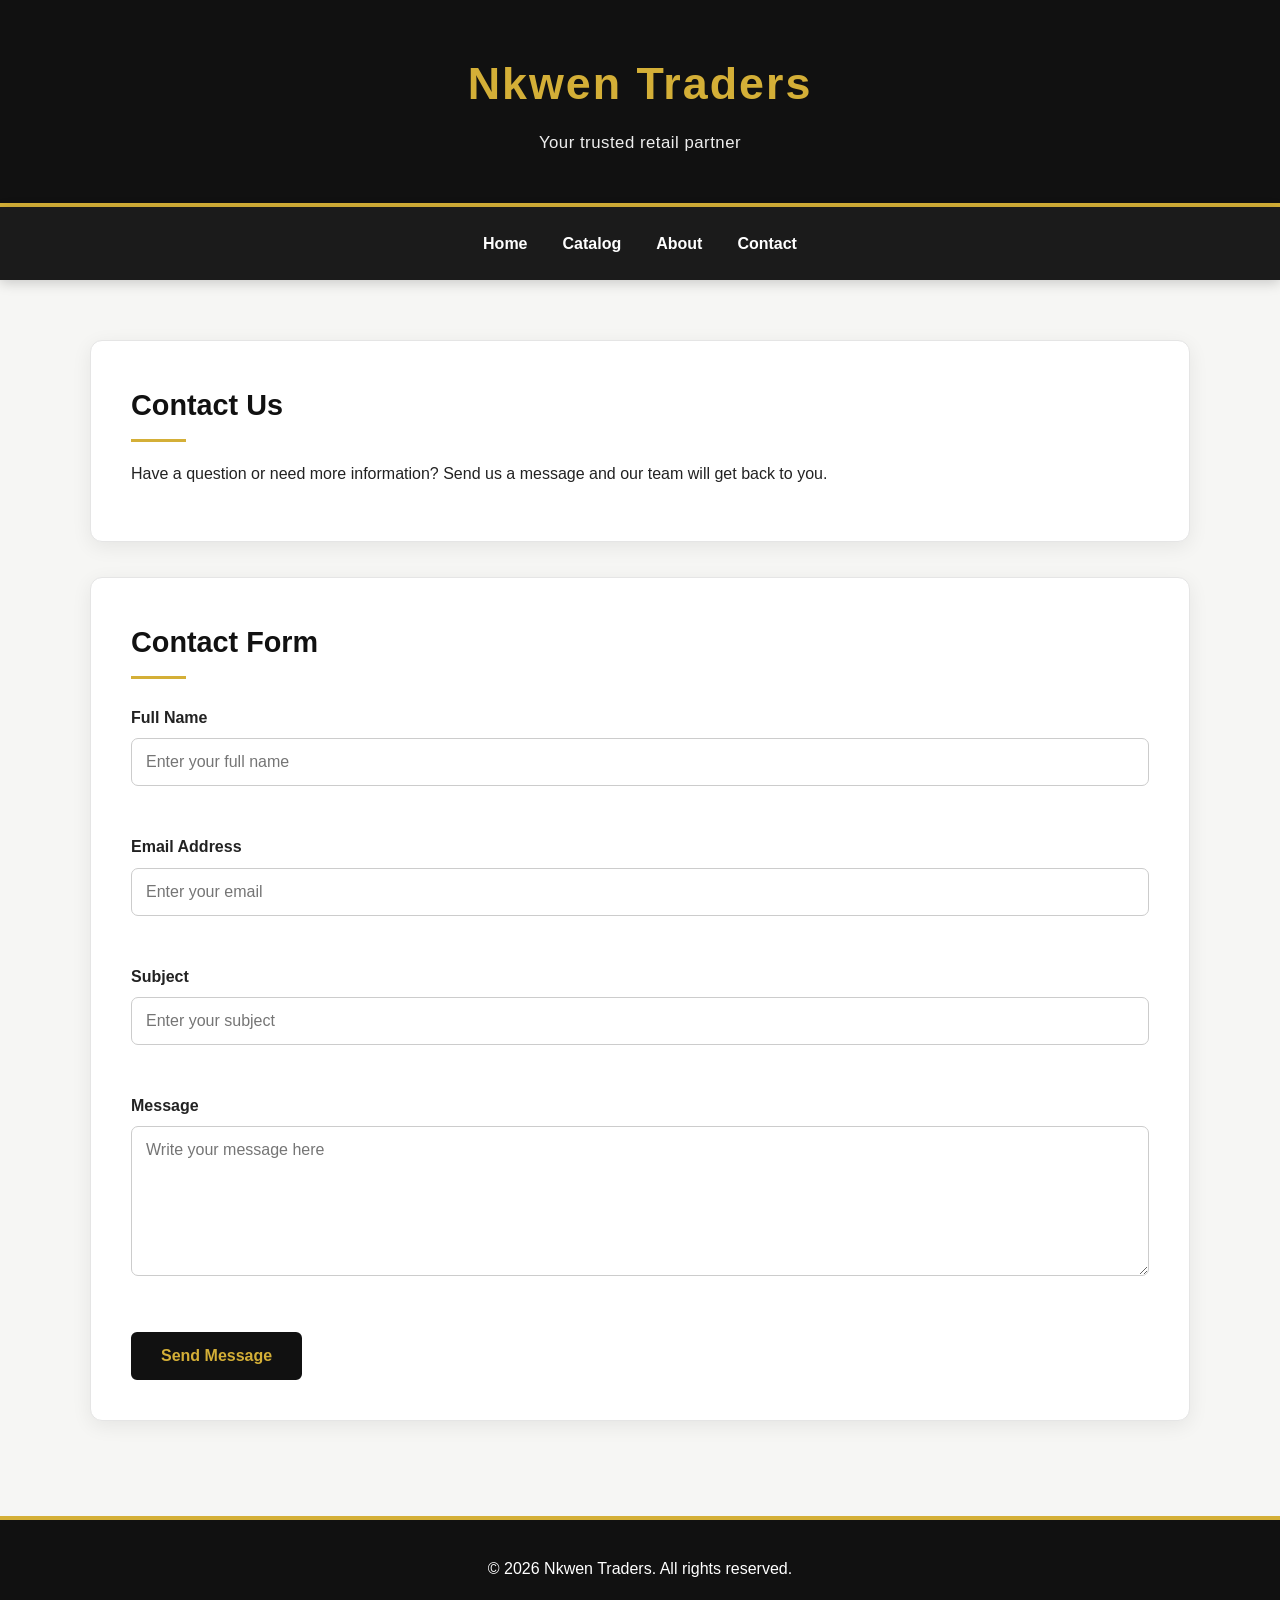
<file: front-end/contact.html>
<!DOCTYPE html>
<html lang="en">

<head>
    <meta charset="UTF-8">

    <meta name="viewport" content="width=device-width, initial-scale=1.0">
    <title>Nkwen Traders - Contact</title>
    <link rel="stylesheet" href="css/sss.css"
</head>

<body>

    <!-- Header -->
    <header>
        <h1>Nkwen Traders</h1>
        <p>Your trusted retail partner</p>
    </header>

    <!-- Navigation -->
    <nav>
        <a href="index.html">Home</a>
        <a href="catalog.html">Catalog</a>
        <a href="about.html">About</a>
        <a href="contact.html">Contact</a>
    </nav>

    <!-- Main Content -->
    <main>

        <section>
            <h2>Contact Us</h2>

            <p>
                Have a question or need more information?
                Send us a message and our team will get back to you.
            </p>
        </section>

        <section>
            <h2>Contact Form</h2>

            <form>

                <div>
                    <label for="name">Full Name</label>
                    <input 
                        type="text" 
                        id="name" 
                        name="name"
                        placeholder="Enter your full name"
                        required
                    >
                </div>

                <br>

                <div>
                    <label for="email">Email Address</label>
                    <input 
                        type="email" 
                        id="email" 
                        name="email"
                        placeholder="Enter your email"
                        required
                    >
                </div>

                <br>

                <div>
                    <label for="subject">Subject</label>
                    <input 
                        type="text" 
                        id="subject" 
                        name="subject"
                        placeholder="Enter your subject"
                        required
                    >
                </div>

                <br>

                <div>
                    <label for="message">Message</label>
                    <textarea 
                        id="message" 
                        name="message"
                        placeholder="Write your message here"
                        rows="6"
                        required
                    ></textarea>
                </div>

                <br>

                <button type="submit">Send Message</button>

            </form>

        </section>

    </main>

    <!-- Footer -->
    <footer>
        <p>&copy; 2026 Nkwen Traders. All rights reserved.</p>
    </footer>

</body>

</html>
</file>
<file: css/general.css>
/* =========================================================
   NKWEN TRADERS
   Professional Black & Gold Retail Theme
   ========================================================= */

/* ---------- RESET ---------- */

* {
    margin: 0;
    padding: 0;
    box-sizing: border-box;
}

html {
    scroll-behavior: smooth;
}

body {
    font-family: Arial, Helvetica, sans-serif;
    background: #f6f6f4;
    color: #222;
    line-height: 1.7;
}


/* =========================================================
   HEADER
   ========================================================= */

header {
    background: #111111;
    color: #ffffff;
    text-align: center;
    padding: 45px 20px;
    border-bottom: 4px solid #d4af37;
}

header h1 {
    color: #d4af37;
    font-size: 2.8rem;
    letter-spacing: 2px;
    margin-bottom: 8px;
}

header p {
    color: #eeeeee;
    font-size: 1.05rem;
    letter-spacing: 0.5px;
}


/* =========================================================
   NAVIGATION
   ========================================================= */

nav {
    background: #1b1b1b;
    display: flex;
    justify-content: center;
    align-items: center;
    gap: 35px;
    padding: 18px 20px;

    position: sticky;
    top: 0;
    z-index: 1000;

    box-shadow: 0 3px 12px rgba(0, 0, 0, 0.18);
}

nav a {
    position: relative;
    color: #ffffff;
    text-decoration: none;
    font-weight: bold;
    padding: 5px 0;
    transition: 0.3s ease;
}

nav a::after {
    content: "";
    position: absolute;
    left: 0;
    bottom: -5px;
    width: 0;
    height: 2px;
    background: #d4af37;
    transition: 0.3s ease;
}

nav a.active {
    color: #d4af37;
}

nav a.active::after {
    width: 100%;
}


/* Gold line under navigation link */

nav a:hover {
    color: #d4af37;
}

nav a:hover::after {
    width: 100%;
}



/* =========================================================
   MAIN
   ========================================================= */

main {
    max-width: 1150px;
    margin: auto;
    padding: 60px 25px;
}


/* =========================================================
   SECTIONS / CARDS
   ========================================================= */

section {
    background: #ffffff;
    margin-bottom: 35px;
    padding: 40px;
    border-radius: 12px;

    border: 1px solid #e5e5e5;

    box-shadow:
        0 5px 20px rgba(0, 0, 0, 0.07);

    transition: transform 0.3s ease,
                box-shadow 0.3s ease;
}

section:hover {
    transform: translateY(-3px);

    box-shadow:
        0 10px 30px rgba(0, 0, 0, 0.10);
}


/* =========================================================
   HEADINGS
   ========================================================= */

section h2 {
    color: #111111;
    font-size: 1.8rem;
    margin-bottom: 18px;
    position: relative;
    padding-bottom: 12px;
}

section h2::after {
    content: "";
    position: absolute;
    left: 0;
    bottom: 0;
    width: 55px;
    height: 3px;
    background: #d4af37;
}

section p {
    margin-bottom: 14px;
}


/* =========================================================
   LISTS
   ========================================================= */

section ul {
    margin-top: 15px;
    padding-left: 25px;
}

section li {
    margin-bottom: 8px;
}


/* =========================================================
   BUTTONS / LINKS
   ========================================================= */

main a {
    display: inline-block;

    background: #d4af37;
    color: #111111;

    padding: 13px 25px;
    margin-top: 12px;

    border-radius: 6px;

    text-decoration: none;
    font-weight: bold;

    border: 2px solid #d4af37;

    transition: 0.3s ease;
}

main a:hover {
    background: #111111;
    color: #d4af37;
    border-color: #111111;
}


/* =========================================================
   PRODUCT AREA
   ========================================================= */

#product-list {
    margin-top: 30px;

    display: grid;
    grid-template-columns: repeat(auto-fit, minmax(220px, 1fr));
    gap: 25px;
}


/* =========================================================
   CONTACT FORM
   ========================================================= */

form {
    margin-top: 25px;
}

form div {
    margin-bottom: 20px;
}

label {
    display: block;
    margin-bottom: 7px;
    font-weight: bold;
    color: #222222;
}

input,
textarea {
    width: 100%;

    padding: 14px;

    border: 1px solid #cccccc;
    border-radius: 7px;

    font-size: 1rem;
    font-family: inherit;

    background: #ffffff;

    transition: 0.3s ease;
}

input:focus,
textarea:focus {
    outline: none;
    border: 2px solid #d4af37;

    box-shadow:
        0 0 0 3px rgba(212, 175, 55, 0.12);
}

textarea {
    min-height: 150px;
    resize: vertical;
}


/* =========================================================
   FORM BUTTON
   ========================================================= */

button {
    background: #111111;
    color: #d4af37;

    border: 2px solid #111111;

    padding: 13px 28px;

    border-radius: 6px;

    font-size: 1rem;
    font-weight: bold;

    cursor: pointer;

    transition: 0.3s ease;
}

button:hover {
    background: #d4af37;
    color: #111111;
    border-color: #d4af37;
}


/* =========================================================
   FOOTER
   ========================================================= */

footer {
    background: #111111;
    color: #ffffff;

    text-align: center;

    padding: 35px 20px;

    border-top: 4px solid #d4af37;
}

footer p {
    margin: 0;
}

footer strong {
    color: #d4af37;
}


/* =========================================================
   MOBILE RESPONSIVENESS
   ========================================================= */

@media (max-width: 768px) {

    header {
        padding: 35px 15px;
    }

    header h1 {
        font-size: 2.2rem;
    }

    nav {
        gap: 18px;
        flex-wrap: wrap;
        padding: 15px;
    }

    main {
        padding: 35px 15px;
    }

    section {
        padding: 25px 20px;
    }

    section h2 {
        font-size: 1.5rem;
    }
}


/* =========================================================
   SMALL PHONES
   ========================================================= */

@media (max-width: 480px) {

    header h1 {
        font-size: 1.8rem;
    }

    header p {
        font-size: 0.9rem;
    }

    nav {
        flex-direction: column;
        gap: 10px;
    }

    main {
        padding: 25px 12px;
    }

    section {
        padding: 22px 16px;
    }

    section h2 {
        font-size: 1.35rem;
    }

    main a,
    button {
        width: 100%;
        text-align: center;
    }
}
</file>
<file: front-end/css/style.css>
/* ================================
   NKWEN TRADERS - MAIN STYLES
   ================================ */

/* General Page Styling */
* {
    margin: 0;
    padding: 0;
    box-sizing: border-box;
}

body {
    font-family: Arial, sans-serif;
    background-color: #F8F9F5;
    color: #222222;
    line-height: 1.6;
}


/* ================================
   HEADER
   ================================ */

header {
    background-color: #0B6B3A;
    color: white;
    text-align: center;
    padding: 30px 20px;
}

header h1 {
    font-size: 2.2rem;
    margin-bottom: 5px;
}

header p {
    font-size: 1rem;
}


/* ================================
   NAVIGATION
   ================================ */

nav {
    background-color: white;
    display: flex;
    justify-content: center;
    align-items: center;
    gap: 30px;
    padding: 15px 20px;
    border-bottom: 3px solid #F4B942;
    position: sticky;
    top: 0;
    z-index: 1000;
}

nav a {
    color: #0B6B3A;
    text-decoration: none;
    font-weight: bold;
    transition: 0.3s;
}

nav a:hover {
    color: #CE1126;
}


/* ================================
   MAIN CONTENT
   ================================ */

main {
    max-width: 1100px;
    margin: 0 auto;
    padding: 50px 20px;
}

section {
    background-color: white;
    margin-bottom: 30px;
    padding: 30px;
    border-radius: 10px;
    box-shadow: 0 3px 10px rgba(0, 0, 0, 0.08);
}

section h2 {
    color: #0B6B3A;
    margin-bottom: 15px;
    font-size: 1.7rem;
}

section p {
    margin-bottom: 12px;
}


/* ================================
   LINKS / BUTTONS
   ================================ */

main a {
    display: inline-block;
    background-color: #0B6B3A;
    color: white;
    padding: 12px 20px;
    margin-top: 10px;
    border-radius: 6px;
    text-decoration: none;
    font-weight: bold;
    transition: 0.3s;
}

main a:hover {
    background-color: #F4B942;
    color: #222222;
}


/* ================================
   PRODUCT CONTAINER
   ================================ */

#product-list {
    margin-top: 25px;
}


/* ================================
   CONTACT FORM
   ================================ */

form {
    margin-top: 20px;
}

form div {
    margin-bottom: 15px;
}

label {
    display: block;
    margin-bottom: 6px;
    font-weight: bold;
}

input,
textarea {
    width: 100%;
    padding: 12px;
    border: 1px solid #cccccc;
    border-radius: 6px;
    font-size: 1rem;
}

textarea {
    resize: vertical;
}

button {
    background-color: #0B6B3A;
    color: white;
    border: none;
    padding: 12px 25px;
    border-radius: 6px;
    font-size: 1rem;
    font-weight: bold;
    cursor: pointer;
    transition: 0.3s;
}

button:hover {
    background-color: #F4B942;
    color: #222222;
}


/* ================================
   FOOTER
   ================================ */

footer {
    background-color: #0B6B3A;
    color: white;
    text-align: center;
    padding: 25px 20px;
    margin-top: 20px;
}


/* ================================
   MOBILE RESPONSIVENESS
   ================================ */

@media (max-width: 600px) {

    header {
        padding: 25px 15px;
    }

    header h1 {
        font-size: 1.8rem;
    }

    nav {
        flex-direction: column;
        gap: 12px;
    }

    main {
        padding: 30px 15px;
    }

    section {
        padding: 20px;
    }

    section h2 {
        font-size: 1.4rem;
    }

}
</file>
<file: css/catalog-style.css>
* {
    margin: 0;
    padding: 0;
    box-sizing: border-box;
}

body {
    font-family: Arial, sans-serif;
    background: #f5f6f8;
    color: #222;
}

/* Header */

header {
    background: #1b1b1b;
    color: #fff;
    text-align: center;
    padding: 35px 20px;
}

header h1 {
    margin-bottom: 10px;
    font-size: 32px;
}

header p {
    color: #d1d5db;
}

/* Search */

.search-container {
    width: 90%;
    max-width: 600px;
    margin: 30px auto;
}

#searchBar {
    width: 100%;
    padding: 15px 18px;
    border: 1px solid #ccc;
    border-radius: 8px;
    font-size: 16px;
    outline: none;
}

#searchBar:focus {
    border-color: #2563eb;
}

/* Product Grid */

.catalog {
    width: 90%;
    max-width: 1200px;
    margin: 30px auto;
    display: grid;
    grid-template-columns: repeat(auto-fit, minmax(220px, 1fr));
    gap: 25px;
}

/* Product Card */

.product-card {
    background: #fff;
    border-radius: 12px;
    overflow: hidden;
    box-shadow: 0 3px 10px rgba(0, 0, 0, 0.08);
    transition: transform 0.2s ease, box-shadow 0.2s ease;
}

.product-card:hover {
    transform: translateY(-5px);
    box-shadow: 0 8px 20px rgba(0, 0, 0, 0.12);
}

/* Product Image */

.product-image {
    width: 100%;
    height: 180px;
    background: #e5e7eb;
    display: flex;
    align-items: center;
    justify-content: center;
    color: #6b7280;
}

.product-image img {
    width: 100%;
    height: 100%;
    object-fit: cover;
}

/* Product Information */

.product-info {
    padding: 18px;
}

.product-info h2 {
    margin-bottom: 10px;
    font-size: 18px;
}

/* Category */

.category {
    display: inline-block;
    margin-bottom: 12px;
    padding: 5px 9px;
    background: #e5e7eb;
    color: #374151;
    border-radius: 5px;
    font-size: 12px;
}

/* Price */

.price {
    color: #2563eb;
    font-size: 18px;
    font-weight: 700;
}

/* No Results */

#noResults {
    display: none;
    margin: 50px;
    color: #666;
    font-size: 18px;
    text-align: center;
}

/* Mobile */

@media (max-width: 500px) {
    .catalog {
        width: 92%;
        grid-template-columns: 1fr;
    }

    .product-image {
        height: 220px;
    }

    header h1 {
        font-size: 26px;
    }
}
/* =========================================================
   PRODUCT ACTIONS (Add to Cart + Cart shortcut)
   ========================================================= */

.product-actions {
    display: flex;
    align-items: center;
    gap: 10px;
    margin-top: 14px;
}

.add-to-cart {
    flex: 1;
    background: #111111;
    color: #d4af37;
    border: 2px solid #111111;
    padding: 10px 14px;
    border-radius: 6px;
    font-size: 14px;
    font-weight: bold;
    cursor: pointer;
    transition: 0.3s ease;
}

.add-to-cart:hover {
    background: #d4af37;
    color: #111111;
    border-color: #d4af37;
}

.add-to-cart:disabled {
    cursor: default;
    opacity: 0.85;
}

/* Hamburger / cart-shortcut button */

.cart-icon-btn {
    position: relative;
    flex-shrink: 0;
    display: flex;
    align-items: center;
    gap: 7px;
    height: 42px;
    padding: 0 12px;
    border-radius: 6px;
    background: #e5e7eb;
    border: 2px solid #d1d5db;
    text-decoration: none;
    transition: 0.3s ease;
}

.cart-label {
    font-size: 13px;
    font-weight: bold;
    color: #111111;
}

.cart-icon-btn:hover {
    background: #d4af37;
    border-color: #d4af37;
}

.hamburger-icon {
    display: flex;
    flex-direction: column;
    justify-content: center;
    gap: 4px;
    width: 20px;
}

.hamburger-icon span {
    display: block;
    height: 2px;
    width: 100%;
    background: #111111;
    border-radius: 2px;
}

.cart-count {
    position: absolute;
    top: -8px;
    right: -8px;
    min-width: 18px;
    height: 18px;
    padding: 0 4px;
    border-radius: 999px;
    background: #d4af37;
    color: #111111;
    font-size: 11px;
    font-weight: bold;
    align-items: center;
    justify-content: center;
    display: none;
}

/* =========================================================
   CART PAGE
   ========================================================= */

.cart-section h2 {
    margin-bottom: 20px;
}

#cart-empty {
    color: #555;
}

.cart-items {
    display: flex;
    flex-direction: column;
    gap: 16px;
    margin: 20px 0;
}

.cart-item {
    display: grid;
    grid-template-columns: 70px 1fr auto auto auto;
    align-items: center;
    gap: 16px;
    background: #f9f9f7;
    border: 1px solid #e5e5e5;
    border-radius: 10px;
    padding: 14px;
}

.cart-item-image {
    width: 70px;
    height: 70px;
    border-radius: 8px;
    overflow: hidden;
    background: #e5e7eb;
}

.cart-item-image img {
    width: 100%;
    height: 100%;
    object-fit: cover;
}

.cart-item-info h3 {
    font-size: 16px;
    margin-bottom: 4px;
}

.cart-item-unit-price {
    font-size: 13px;
    color: #666;
}

/* Left-and-right quantity bar */

.qty-stepper {
    display: flex;
    align-items: center;
    border: 1px solid #ccc;
    border-radius: 8px;
    overflow: hidden;
}

.qty-btn {
    width: 34px;
    height: 34px;
    background: #111111;
    color: #d4af37;
    border: none;
    font-size: 18px;
    line-height: 1;
    cursor: pointer;
    transition: 0.3s ease;
}

.qty-btn:hover {
    background: #d4af37;
    color: #111111;
}

.qty-input {
    width: 46px;
    height: 34px;
    border: none;
    border-left: 1px solid #ccc;
    border-right: 1px solid #ccc;
    text-align: center;
    font-size: 14px;
    -moz-appearance: textfield;
}

.qty-input::-webkit-outer-spin-button,
.qty-input::-webkit-inner-spin-button {
    -webkit-appearance: none;
    margin: 0;
}

.cart-item-subtotal {
    font-weight: bold;
    color: #2563eb;
    min-width: 90px;
    text-align: right;
}

.cart-item-remove {
    width: 30px;
    height: 30px;
    border-radius: 50%;
    border: none;
    background: #e5e7eb;
    color: #444;
    font-size: 16px;
    cursor: pointer;
    transition: 0.3s ease;
}

.cart-item-remove:hover {
    background: #dc2626;
    color: #fff;
}

.cart-summary {
    display: flex;
    justify-content: space-between;
    align-items: center;
    flex-wrap: wrap;
    gap: 10px;
    margin-top: 20px;
    padding-top: 20px;
    border-top: 2px solid #e5e5e5;
    font-size: 16px;
}

.cart-total strong {
    color: #d4af37;
    background: #111111;
    padding: 6px 12px;
    border-radius: 6px;
    font-size: 18px;
}

.back-to-catalog {
    display: inline-block;
    margin-top: 22px;
    background: #d4af37;
    color: #111111;
    padding: 12px 22px;
    border-radius: 6px;
    text-decoration: none;
    font-weight: bold;
    border: 2px solid #d4af37;
    transition: 0.3s ease;
}

.back-to-catalog:hover {
    background: #111111;
    color: #d4af37;
    border-color: #111111;
}

/* Mobile */

@media (max-width: 600px) {
    .cart-item {
        grid-template-columns: 55px 1fr;
        grid-template-areas:
            "image info"
            "stepper stepper"
            "subtotal remove";
        row-gap: 10px;
    }

    .cart-item-image { grid-area: image; width: 55px; height: 55px; }
    .cart-item-info { grid-area: info; }
    .qty-stepper { grid-area: stepper; justify-self: start; }
    .cart-item-subtotal { grid-area: subtotal; text-align: left; }
    .cart-item-remove { grid-area: remove; justify-self: end; }
}

/* =========================================================
   CART PAGE - Order actions & confirmation
   ========================================================= */

.cart-actions {
    display: flex;
    flex-wrap: wrap;
    gap: 14px;
    margin-top: 22px;
}

.place-order-btn {
    display: inline-block;
    background: #111111;
    color: #d4af37;
    padding: 12px 22px;
    border-radius: 6px;
    font-size: 1rem;
    font-weight: bold;
    border: 2px solid #111111;
    cursor: pointer;
    transition: 0.3s ease;
}

.place-order-btn:hover {
    background: #d4af37;
    color: #111111;
    border-color: #d4af37;
}

.order-confirmation {
    margin-top: 18px;
    padding: 0;
    font-size: 14px;
    display: none;
}

.order-confirmation:not(:empty) {
    display: block;
    padding: 14px 16px;
    border-radius: 8px;
}

.order-confirmation-success {
    background: #ecfdf5;
    border: 1px solid #10b981;
    color: #065f46;
}

.order-confirmation-error {
    background: #fef2f2;
    border: 1px solid #dc2626;
    color: #991b1b;
}

@media (max-width: 500px) {
    .cart-actions {
        flex-direction: column;
    }

    .back-to-catalog,
    .place-order-btn {
        width: 100%;
        text-align: center;
    }
}
</file>
<file: front-end/css/s.css>
/* ================================
   NKWEN TRADERS - MAIN STYLES
   Professional Navy & Gold Theme
   ================================ */

* {
    margin: 0;
    padding: 0;
    box-sizing: border-box;
}

body {
    font-family: Arial, sans-serif;
    background-color: #F5F7FA;
    color: #1F2937;
    line-height: 1.6;
}


/* ================================
   HEADER
   ================================ */

header {
    background-color: #0F2747;
    color: #FFFFFF;
    text-align: center;
    padding: 30px 20px;
}

header h1 {
    font-size: 2.2rem;
    margin-bottom: 5px;
}

header p {
    font-size: 1rem;
}


/* ================================
   NAVIGATION
   ================================ */

nav {
    background-color: #FFFFFF;
    display: flex;
    justify-content: center;
    align-items: center;
    gap: 30px;
    padding: 15px 20px;
    border-bottom: 3px solid #D4A72C;

    /* Keeps navigation visible while scrolling */
    position: sticky;
    top: 0;
    z-index: 1000;
}

nav a {
    color: #0F2747;
    text-decoration: none;
    font-weight: bold;
    transition: 0.3s;
}

nav a:hover {
    color: #D4A72C;
}


/* ================================
   MAIN CONTENT
   ================================ */

main {
    max-width: 1100px;
    margin: 0 auto;
    padding: 50px 20px;
}

section {
    background-color: #FFFFFF;
    margin-bottom: 30px;
    padding: 30px;
    border-radius: 10px;
    box-shadow: 0 3px 10px rgba(0, 0, 0, 0.08);
}

section h2 {
    color: #0F2747;
    margin-bottom: 15px;
    font-size: 1.7rem;
}

section p {
    margin-bottom: 12px;
}


/* ================================
   LINKS / BUTTONS
   ================================ */

main a {
    display: inline-block;
    background-color: #0F2747;
    color: #FFFFFF;
    padding: 12px 20px;
    margin-top: 10px;
    border-radius: 6px;
    text-decoration: none;
    font-weight: bold;
    transition: 0.3s;
}

main a:hover {
    background-color: #D4A72C;
    color: #1F2937;
}


/* ================================
   PRODUCT CONTAINER
   ================================ */

#product-list {
    margin-top: 25px;
}


/* ================================
   CONTACT FORM
   ================================ */

form {
    margin-top: 20px;
}

form div {
    margin-bottom: 15px;
}

label {
    display: block;
    margin-bottom: 6px;
    font-weight: bold;
}

input,
textarea {
    width: 100%;
    padding: 12px;
    border: 1px solid #CCCCCC;
    border-radius: 6px;
    font-size: 1rem;
}

textarea {
    resize: vertical;
}

button {
    background-color: #0F2747;
    color: #FFFFFF;
    border: none;
    padding: 12px 25px;
    border-radius: 6px;
    font-size: 1rem;
    font-weight: bold;
    cursor: pointer;
    transition: 0.3s;
}

button:hover {
    background-color: #D4A72C;
    color: #1F2937;
}


/* ================================
   FOOTER
   ================================ */

footer {
    background-color: #0F2747;
    color: #FFFFFF;
    text-align: center;
    padding: 25px 20px;
    margin-top: 20px;
}


/* ================================
   MOBILE RESPONSIVENESS
   ================================ */

@media (max-width: 600px) {

    header {
        padding: 25px 15px;
    }

    header h1 {
        font-size: 1.8rem;
    }

    nav {
        flex-direction: column;
        gap: 12px;
    }

    main {
        padding: 30px 15px;
    }

    section {
        padding: 20px;
    }

    section h2 {
        font-size: 1.4rem;
    }
}
</file>
<file: front-end/css/ss.css>
/* =================================
   NKWEN TRADERS
   BLACK + GOLD THEME
   ================================= */

* {
    margin: 0;
    padding: 0;
    box-sizing: border-box;
}

body {
    font-family: Arial, sans-serif;
    background-color: #F7F7F5;
    color: #222222;
    line-height: 1.6;
}

/* ================================
   HEADER
   ================================ */

header {
    background-color: #111111;
    color: #D4AF37;
    text-align: center;
    padding: 30px 20px;
}

header h1 {
    font-size: 2.2rem;
    margin-bottom: 5px;
}

header p {
    color: #FFFFFF;
    font-size: 1rem;
}

/* ================================
   NAVIGATION
   ================================ */

nav {
    background-color: #222222;
    display: flex;
    justify-content: center;
    align-items: center;
    gap: 30px;
    padding: 15px 20px;
    border-bottom: 2px solid #D4AF37;

    position: sticky;
    top: 0;
    z-index: 1000;
}

nav a {
    color: #FFFFFF;
    text-decoration: none;
    font-weight: bold;
    transition: 0.3s;
}

nav a:hover {
    color: #D4AF37;
}

/* ================================
   MAIN CONTENT
   ================================ */

main {
    max-width: 1100px;
    margin: 0 auto;
    padding: 50px 20px;
}

section {
    background-color: #FFFFFF;
    margin-bottom: 30px;
    padding: 30px;
    border-radius: 10px;
    border: 1px solid #E2E2E2;
    box-shadow: 0 3px 10px rgba(0, 0, 0, 0.08);
}

section h2 {
    color: #111111;
    margin-bottom: 15px;
    font-size: 1.7rem;
}

section h2::after {
    content: "";
    display: block;
    width: 50px;
    height: 3px;
    background-color: #D4AF37;
    margin-top: 8px;
}

section p {
    margin-bottom: 12px;
}

/* ================================
   LINKS AND BUTTONS
   ================================ */

main a {
    display: inline-block;
    background-color: #D4AF37;
    color: #111111;
    padding: 12px 20px;
    margin-top: 10px;
    border-radius: 6px;
    text-decoration: none;
    font-weight: bold;
    transition: 0.3s;
}

main a:hover {
    background-color: #111111;
    color: #D4AF37;
}

/* ================================
   PRODUCT LIST
   ================================ */

#product-list {
    margin-top: 25px;
}

/* ================================
   CONTACT FORM
   ================================ */

form {
    margin-top: 20px;
}

form div {
    margin-bottom: 15px;
}

label {
    display: block;
    margin-bottom: 6px;
    font-weight: bold;
    color: #222222;
}

input,
textarea {
    width: 100%;
    padding: 12px;
    border: 1px solid #CCCCCC;
    border-radius: 6px;
    font-size: 1rem;
    background-color: #FFFFFF;
}

input:focus,
textarea:focus {
    outline: none;
    border: 2px solid #D4AF37;
}

textarea {
    resize: vertical;
}

button {
    background-color: #D4AF37;
    color: #111111;
    border: none;
    padding: 12px 25px;
    border-radius: 6px;
    font-size: 1rem;
    font-weight: bold;
    cursor: pointer;
    transition: 0.3s;
}

button:hover {
    background-color: #111111;
    color: #D4AF37;
}

/* ================================
   FOOTER
   ================================ */

footer {
    background-color: #111111;
    color: #FFFFFF;
    text-align: center;
    padding: 25px 20px;
    margin-top: 20px;
}

footer strong {
    color: #D4AF37;
}

/* ================================
   MOBILE RESPONSIVENESS
   ================================ */

@media (max-width: 600px) {

    header {
        padding: 25px 15px;
    }

    header h1 {
        font-size: 1.8rem;
    }

    nav {
        flex-direction: column;
        gap: 12px;
    }

    main {
        padding: 30px 15px;
    }

    section {
        padding: 20px;
    }

    section h2 {
        font-size: 1.4rem;
    }

    input,
    textarea {
        font-size: 16px;
    }
}
</file>
<file: front-end/css/catalog-style.css>
* {
    margin: 0;
    padding: 0;
    box-sizing: border-box;
}

body {
    font-family: Arial, sans-serif;
    background: #f5f6f8;
    color: #222;
}

/* Header */

header {
    background: #1f2937;
    color: #fff;
    text-align: center;
    padding: 35px 20px;
}

header h1 {
    margin-bottom: 10px;
    font-size: 32px;
}

header p {
    color: #d1d5db;
}

/* Search */

.search-container {
    width: 90%;
    max-width: 600px;
    margin: 30px auto;
}

#searchBar {
    width: 100%;
    padding: 15px 18px;
    border: 1px solid #ccc;
    border-radius: 8px;
    font-size: 16px;
    outline: none;
}

#searchBar:focus {
    border-color: #2563eb;
}

/* Product Grid */

.catalog {
    width: 90%;
    max-width: 1200px;
    margin: 30px auto;
    display: grid;
    grid-template-columns: repeat(auto-fit, minmax(220px, 1fr));
    gap: 25px;
}

/* Product Card */

.product-card {
    background: #fff;
    border-radius: 12px;
    overflow: hidden;
    box-shadow: 0 3px 10px rgba(0, 0, 0, 0.08);
    transition: transform 0.2s ease, box-shadow 0.2s ease;
}

.product-card:hover {
    transform: translateY(-5px);
    box-shadow: 0 8px 20px rgba(0, 0, 0, 0.12);
}

/* Product Image */

.product-image {
    width: 100%;
    height: 180px;
    background: #e5e7eb;
    display: flex;
    align-items: center;
    justify-content: center;
    color: #6b7280;
}

.product-image img {
    width: 100%;
    height: 100%;
    object-fit: cover;
}

/* Product Information */

.product-info {
    padding: 18px;
}

.product-info h2 {
    margin-bottom: 10px;
    font-size: 18px;
}

/* Category */

.category {
    display: inline-block;
    margin-bottom: 12px;
    padding: 5px 9px;
    background: #e5e7eb;
    color: #374151;
    border-radius: 5px;
    font-size: 12px;
}

/* Price */

.price {
    color: #2563eb;
    font-size: 18px;
    font-weight: 700;
}

/* No Results */

#noResults {
    display: none;
    margin: 50px;
    color: #666;
    font-size: 18px;
    text-align: center;
}

/* Mobile */

@media (max-width: 500px) {
    .catalog {
        width: 92%;
        grid-template-columns: 1fr;
    }

    .product-image {
        height: 220px;
    }

    header h1 {
        font-size: 26px;
    }
}
</file>
<file: front-end/css/sss.css>
/* =========================================================
   NKWEN TRADERS
   Professional Black & Gold Retail Theme
   ========================================================= */

/* ---------- RESET ---------- */

* {
    margin: 0;
    padding: 0;
    box-sizing: border-box;
}

html {
    scroll-behavior: smooth;
}

body {
    font-family: Arial, Helvetica, sans-serif;
    background: #f6f6f4;
    color: #222;
    line-height: 1.7;
}


/* =========================================================
   HEADER
   ========================================================= */

header {
    background: #111111;
    color: #ffffff;
    text-align: center;
    padding: 45px 20px;
    border-bottom: 4px solid #d4af37;
}

header h1 {
    color: #d4af37;
    font-size: 2.8rem;
    letter-spacing: 2px;
    margin-bottom: 8px;
}

header p {
    color: #eeeeee;
    font-size: 1.05rem;
    letter-spacing: 0.5px;
}


/* =========================================================
   NAVIGATION
   ========================================================= */

nav {
    background: #1b1b1b;
    display: flex;
    justify-content: center;
    align-items: center;
    gap: 35px;
    padding: 18px 20px;

    position: sticky;
    top: 0;
    z-index: 1000;

    box-shadow: 0 3px 12px rgba(0, 0, 0, 0.18);
}

nav a {
    position: relative;
    color: #ffffff;
    text-decoration: none;
    font-weight: bold;
    padding: 5px 0;
    transition: 0.3s ease;
}

/* Gold line under navigation link */

nav a::after {
    content: "";
    position: absolute;
    left: 0;
    bottom: -5px;
    width: 0;
    height: 2px;
    background: #d4af37;
    transition: 0.3s ease;
}

nav a:hover {
    color: #d4af37;
}

nav a:hover::after {
    width: 100%;
}


/* =========================================================
   MAIN
   ========================================================= */

main {
    max-width: 1150px;
    margin: auto;
    padding: 60px 25px;
}


/* =========================================================
   SECTIONS / CARDS
   ========================================================= */

section {
    background: #ffffff;
    margin-bottom: 35px;
    padding: 40px;
    border-radius: 12px;

    border: 1px solid #e5e5e5;

    box-shadow:
        0 5px 20px rgba(0, 0, 0, 0.07);

    transition: transform 0.3s ease,
                box-shadow 0.3s ease;
}

section:hover {
    transform: translateY(-3px);

    box-shadow:
        0 10px 30px rgba(0, 0, 0, 0.10);
}


/* =========================================================
   HEADINGS
   ========================================================= */

section h2 {
    color: #111111;
    font-size: 1.8rem;
    margin-bottom: 18px;
    position: relative;
    padding-bottom: 12px;
}

section h2::after {
    content: "";
    position: absolute;
    left: 0;
    bottom: 0;
    width: 55px;
    height: 3px;
    background: #d4af37;
}

section p {
    margin-bottom: 14px;
}


/* =========================================================
   LISTS
   ========================================================= */

section ul {
    margin-top: 15px;
    padding-left: 25px;
}

section li {
    margin-bottom: 8px;
}


/* =========================================================
   BUTTONS / LINKS
   ========================================================= */

main a {
    display: inline-block;

    background: #d4af37;
    color: #111111;

    padding: 13px 25px;
    margin-top: 12px;

    border-radius: 6px;

    text-decoration: none;
    font-weight: bold;

    border: 2px solid #d4af37;

    transition: 0.3s ease;
}

main a:hover {
    background: #111111;
    color: #d4af37;
    border-color: #111111;
}


/* =========================================================
   PRODUCT AREA
   ========================================================= */

#product-list {
    margin-top: 30px;

    display: grid;
    grid-template-columns: repeat(auto-fit, minmax(220px, 1fr));
    gap: 25px;
}


/* =========================================================
   CONTACT FORM
   ========================================================= */

form {
    margin-top: 25px;
}

form div {
    margin-bottom: 20px;
}

label {
    display: block;
    margin-bottom: 7px;
    font-weight: bold;
    color: #222222;
}

input,
textarea {
    width: 100%;

    padding: 14px;

    border: 1px solid #cccccc;
    border-radius: 7px;

    font-size: 1rem;
    font-family: inherit;

    background: #ffffff;

    transition: 0.3s ease;
}

input:focus,
textarea:focus {
    outline: none;
    border: 2px solid #d4af37;

    box-shadow:
        0 0 0 3px rgba(212, 175, 55, 0.12);
}

textarea {
    min-height: 150px;
    resize: vertical;
}


/* =========================================================
   FORM BUTTON
   ========================================================= */

button {
    background: #111111;
    color: #d4af37;

    border: 2px solid #111111;

    padding: 13px 28px;

    border-radius: 6px;

    font-size: 1rem;
    font-weight: bold;

    cursor: pointer;

    transition: 0.3s ease;
}

button:hover {
    background: #d4af37;
    color: #111111;
    border-color: #d4af37;
}


/* =========================================================
   FOOTER
   ========================================================= */

footer {
    background: #111111;
    color: #ffffff;

    text-align: center;

    padding: 35px 20px;

    border-top: 4px solid #d4af37;
}

footer p {
    margin: 0;
}

footer strong {
    color: #d4af37;
}


/* =========================================================
   MOBILE RESPONSIVENESS
   ========================================================= */

@media (max-width: 768px) {

    header {
        padding: 35px 15px;
    }

    header h1 {
        font-size: 2.2rem;
    }

    nav {
        gap: 18px;
        flex-wrap: wrap;
        padding: 15px;
    }

    main {
        padding: 35px 15px;
    }

    section {
        padding: 25px 20px;
    }

    section h2 {
        font-size: 1.5rem;
    }
}


/* =========================================================
   SMALL PHONES
   ========================================================= */

@media (max-width: 480px) {

    header h1 {
        font-size: 1.8rem;
    }

    header p {
        font-size: 0.9rem;
    }

    nav {
        flex-direction: column;
        gap: 10px;
    }

    main {
        padding: 25px 12px;
    }

    section {
        padding: 22px 16px;
    }

    section h2 {
        font-size: 1.35rem;
    }

    main a,
    button {
        width: 100%;
        text-align: center;
    }
}
</file>
